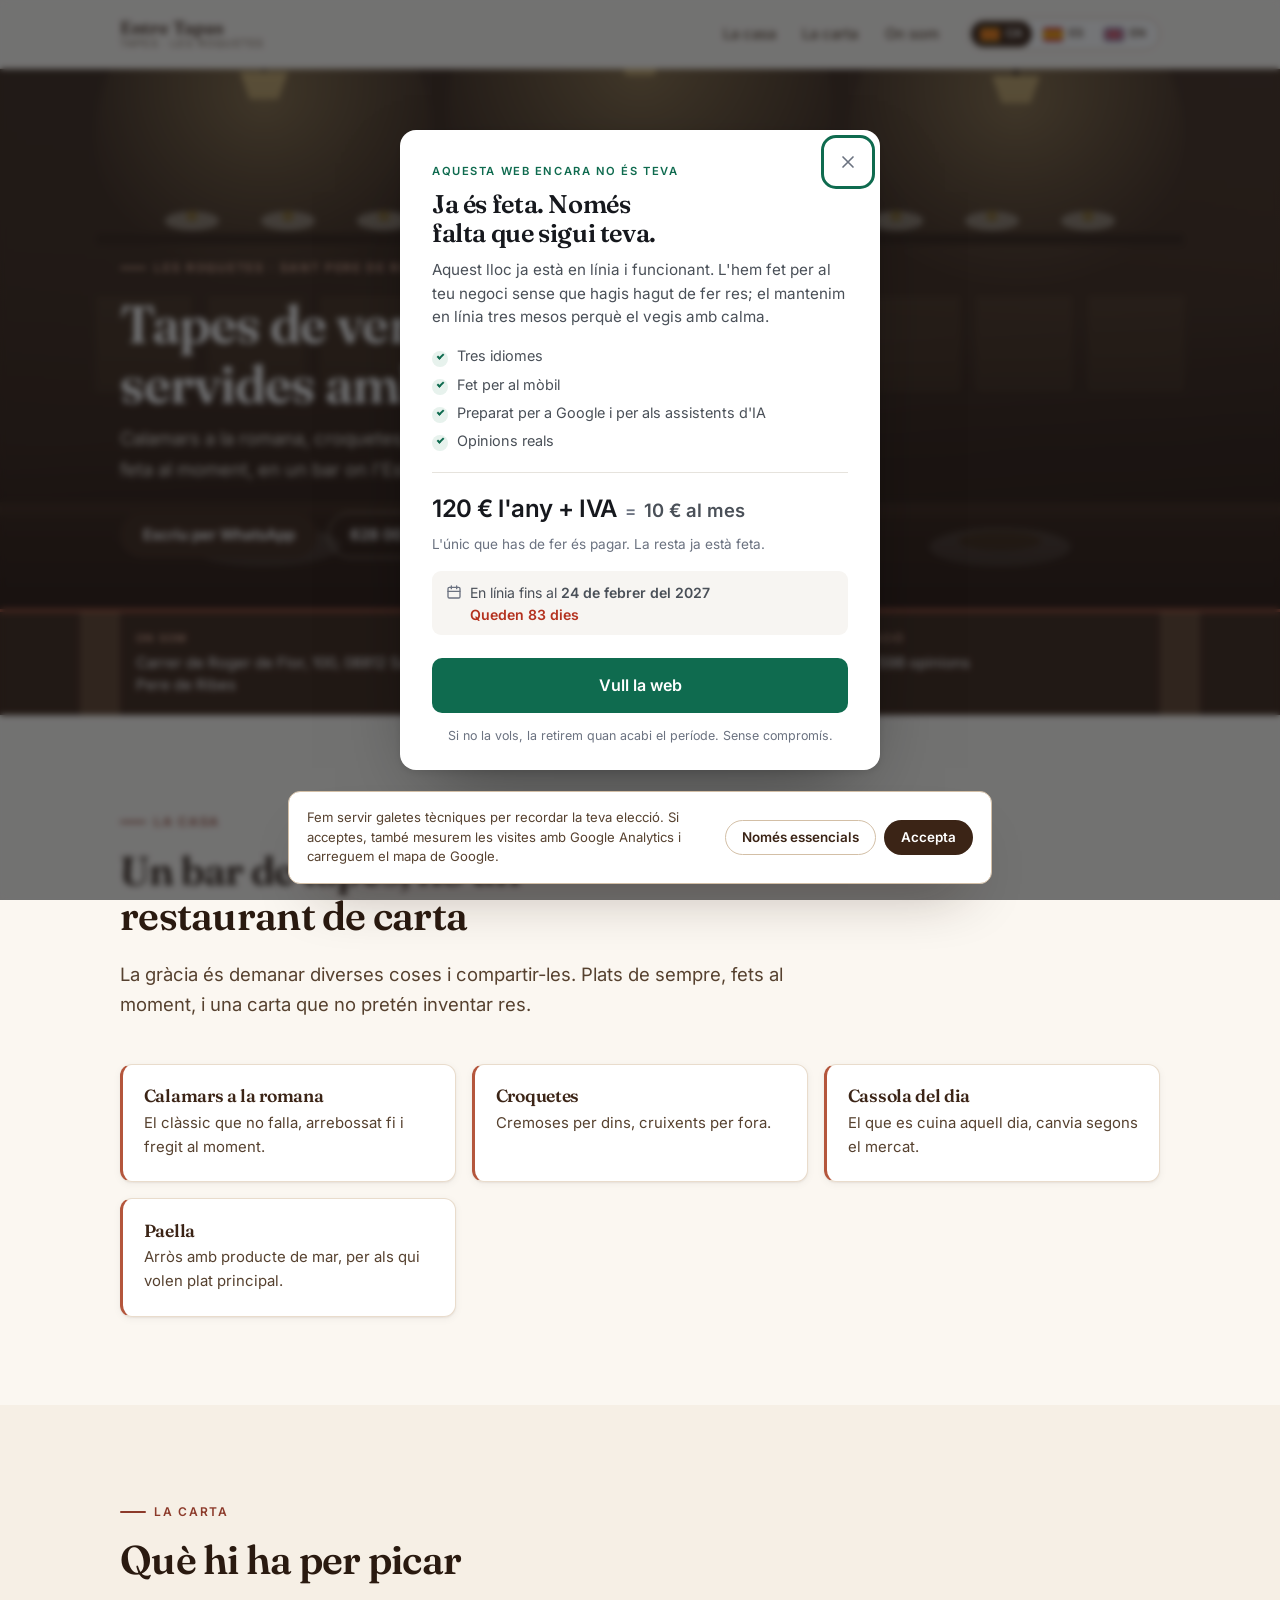
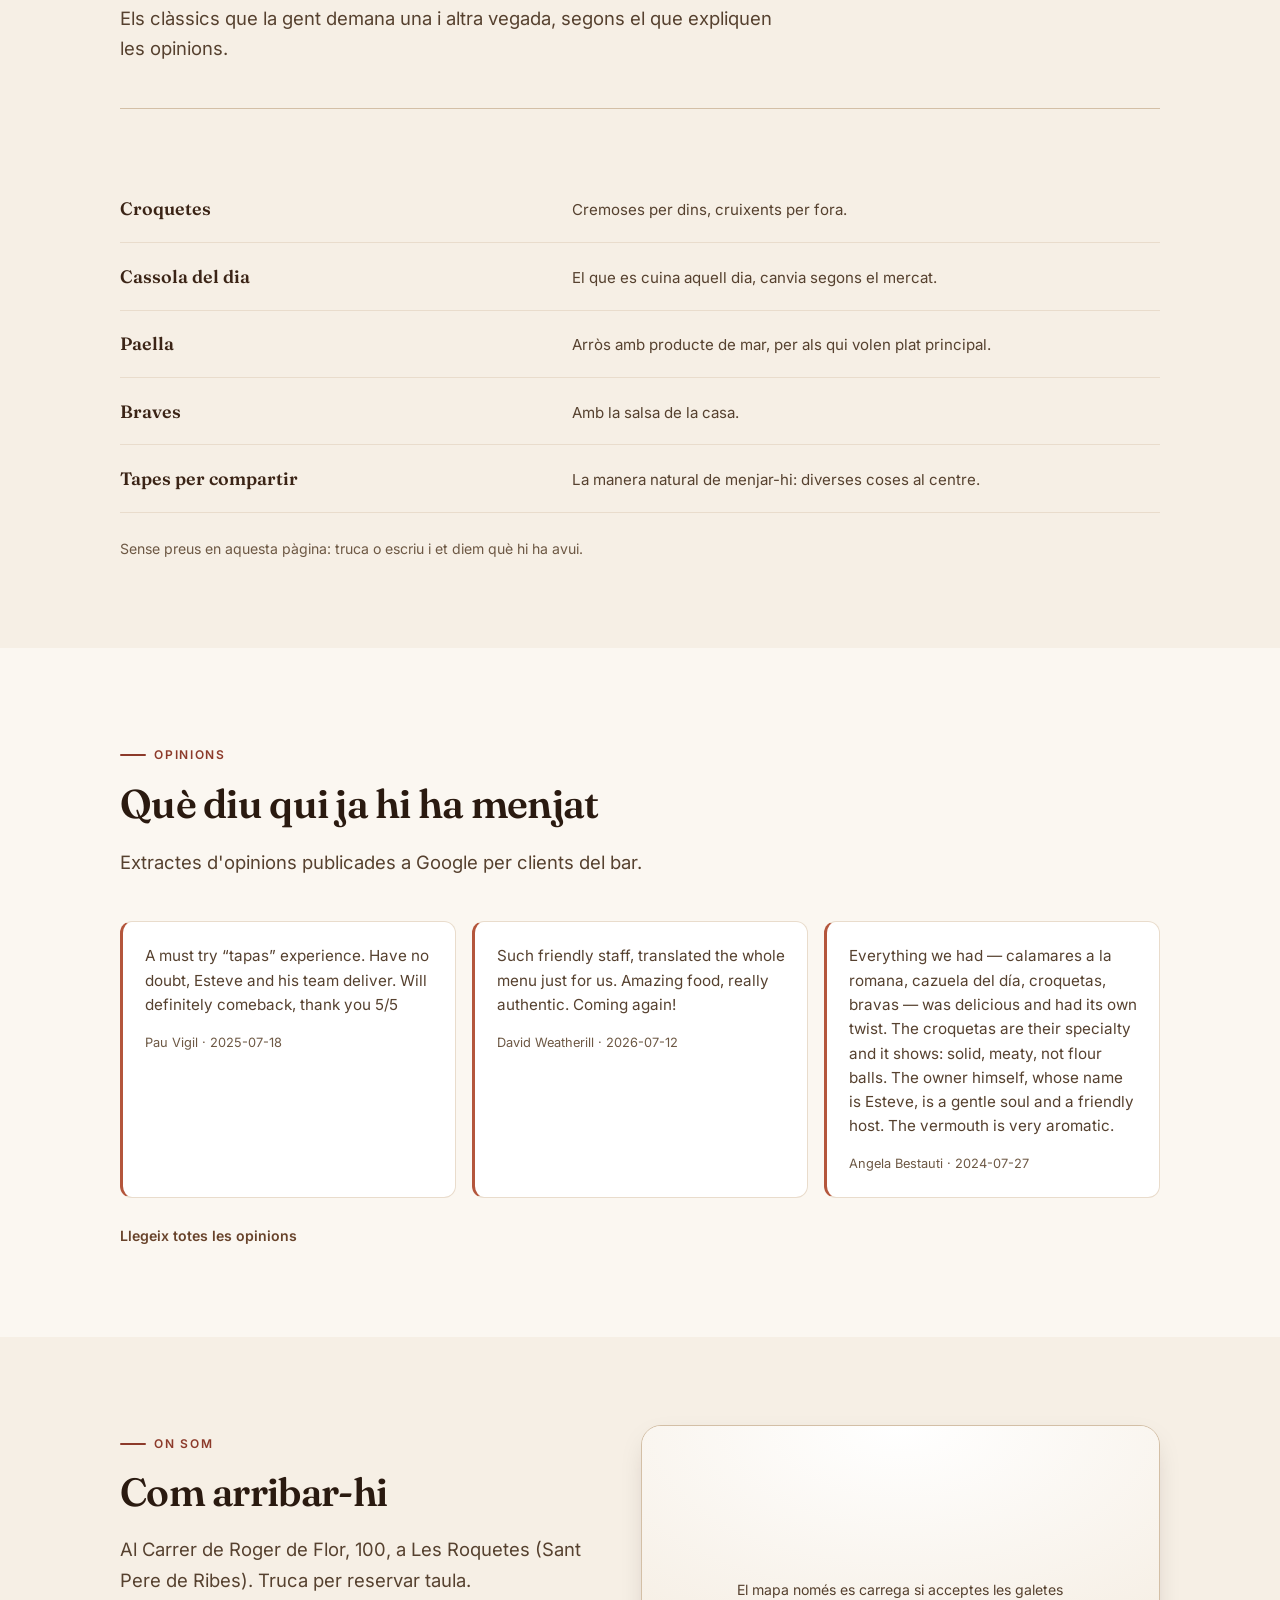
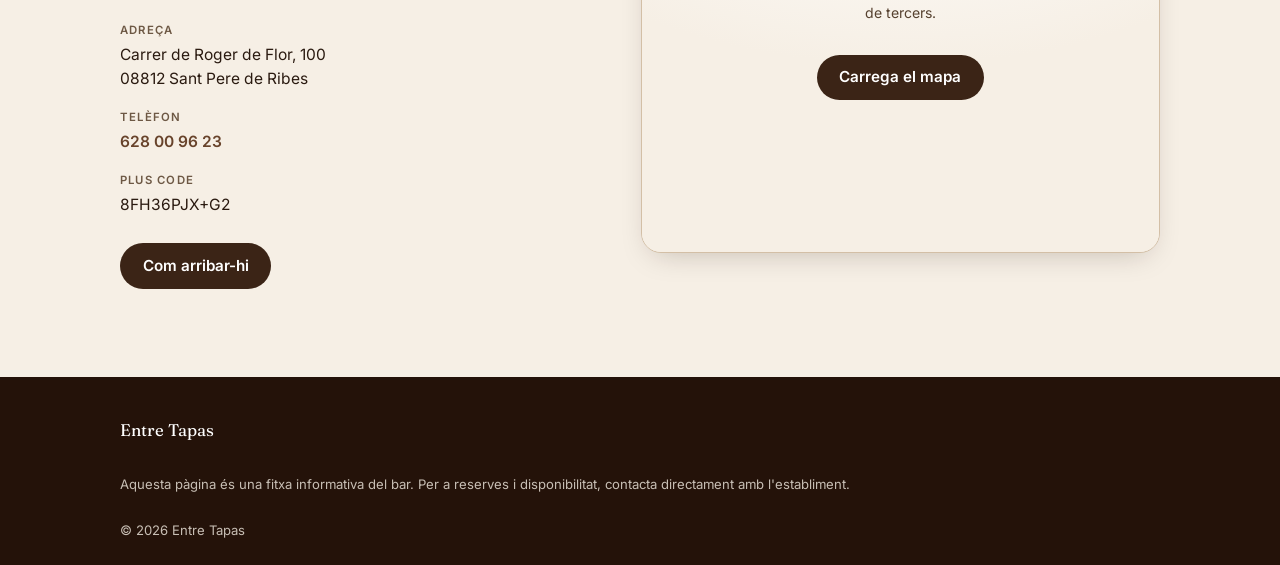
<file: index.html>
<!DOCTYPE html>
<html lang="ca" dir="ltr">
<head>
<meta charset="utf-8">
<meta name="viewport" content="width=device-width, initial-scale=1">
<title>Entre Tapas · Tapes de veritat a Les Roquetes</title>
<meta name="description" content="Tapes, calamars a la romana, croquetes i paella al Carrer de Roger de Flor, 100, Les Roquetes (Sant Pere de Ribes). Cuina de sempre, tracte de casa. Reserva: 628 00 96 23.">
<meta name="theme-color" content="#3b2416">
<meta name="robots" content="index, follow">
<link rel="canonical" href="https://entre-tapas.vilanovailageltru.info/">
<meta property="og:type" content="website">
<meta property="og:site_name" content="Entre Tapas">
<meta property="og:title" content="Entre Tapas · Tapes de veritat a Les Roquetes">
<meta property="og:description" content="Tapes, calamars a la romana, croquetes i paella al Carrer de Roger de Flor, 100, Les Roquetes (Sant Pere de Ribes). Cuina de sempre, tracte de casa. Reserva: 628 00 96 23.">
<meta property="og:locale" content="ca_ES">
<meta property="og:url" content="https://entre-tapas.vilanovailageltru.info/">
<meta property="og:image" content="https://entre-tapas.vilanovailageltru.info/assets/img/og-image.jpg">
<meta name="twitter:card" content="summary_large_image">

<link rel="alternate" hreflang="ca-ES" href="https://entre-tapas.vilanovailageltru.info/">

<link rel="alternate" hreflang="es-ES" href="https://entre-tapas.vilanovailageltru.info/es/">

<link rel="alternate" hreflang="en-GB" href="https://entre-tapas.vilanovailageltru.info/en/">

<link rel="alternate" hreflang="x-default" href="https://entre-tapas.vilanovailageltru.info/">

<link rel="icon" href="./assets/img/favicon.svg" type="image/svg+xml">
<link rel="manifest" href="./site.webmanifest">
<link rel="preload" href="./assets/fonts/fraunces-latin.woff2" as="font" type="font/woff2" crossorigin>
<link rel="preload" href="./assets/fonts/inter-latin.woff2" as="font" type="font/woff2" crossorigin>
<link rel="stylesheet" href="./assets/css/components.css">
<link rel="stylesheet" href="./assets/css/header-tools.css">
<link rel="stylesheet" href="./assets/css/styles.css">
<link rel="stylesheet" href="./assets/css/offer-panel.css">

<script>
  (function () {
    var ID='G-71LT2Q093H', KEY='cookie-consent-v1', accepted=false;
    try { accepted = localStorage.getItem(KEY) === 'accepted'; } catch (e) {}
    window.dataLayer = window.dataLayer || [];
    window.gtag = function(){ window.dataLayer.push(arguments); };
    gtag('js', new Date());
    gtag('consent','default',{ad_storage:'denied',ad_user_data:'denied',ad_personalization:'denied',analytics_storage:'denied'});
    function load(){ if(window.__gaLoaded) return; window.__gaLoaded=true;
      var s=document.createElement('script'); s.async=true;
      s.src='https://www.googletagmanager.com/gtag/js?id='+ID; document.head.appendChild(s); gtag('config', ID); }
    function grant(){ load(); gtag('consent','update',{ad_storage:'granted',ad_user_data:'granted',ad_personalization:'granted',analytics_storage:'granted'}); }
    window.__analyticsConsent=function(ok){ try{localStorage.setItem(KEY, ok?'accepted':'essential');}catch(e){}
      if(ok) grant(); };
    if (accepted) grant();
  })();
</script>
<script type="application/ld+json">{
  "@context": "https://schema.org",
  "@type": "Restaurant",
  "@id": "https://entre-tapas.vilanovailageltru.info/#business",
  "name": "Entre Tapas",
  "url": "https://entre-tapas.vilanovailageltru.info",
  "image": "https://entre-tapas.vilanovailageltru.info/assets/img/og-image.jpg",
  "telephone": "+34 628 00 96 23",
  "address": {
    "@type": "PostalAddress",
    "streetAddress": "Carrer de Roger de Flor, 100",
    "postalCode": "08812",
    "addressLocality": "Sant Pere de Ribes",
    "addressRegion": "Barcelona",
    "addressCountry": "ES"
  },
  "geo": {
    "@type": "GeoCoordinates",
    "latitude": 41.2312701,
    "longitude": 1.747625
  },
  "hasMap": "https://maps.google.com/?cid=12826023967382182324",
  "inLanguage": "ca",
  "acceptsReservations": "https://schema.org/True",
  "aggregateRating": {
    "@type": "AggregateRating",
    "ratingValue": 4.9,
    "reviewCount": 598,
    "bestRating": 5,
    "worstRating": 1
  }
}</script>
</head>
<body>
<a class="skip-link" href="#main">Ves al contingut principal</a>

<header class="header">
  <div class="wrap header__inner">
    <a class="brand" href="./">
      <span class="brand__name">Entre Tapas</span>
      <span class="brand__sub">Tapes · Les Roquetes</span>
    </a>
    <nav class="nav" id="site-nav" data-open="false" aria-label="Navegació principal">
      <a href="#tostados">La casa</a>
      <a href="#carta">La carta</a>
      <a href="#visitanos">On som</a>
    </nav>
    <div class="header__tools">
      <nav class="langs" aria-label="Canviar d&#39;idioma">
        
        <a class="langs__link" href="./" hreflang="ca" lang="ca" aria-current="true">
          <span class="langs__flag" aria-hidden="true"><svg viewBox="0 0 24 16"><rect width="24" height="16" fill="#fcdd09"/><g fill="#da121a"><rect y="1.7778" width="24" height="1.7778"/><rect y="5.3334" width="24" height="1.7778"/><rect y="8.889" width="24" height="1.7778"/><rect y="12.4446" width="24" height="1.7778"/></g></svg></span>
          <span class="langs__code">ca</span>
          <span class="sr-only">Català</span>
        </a>
        
        <a class="langs__link" href="./es/" hreflang="es" lang="es">
          <span class="langs__flag" aria-hidden="true"><svg viewBox="0 0 24 16"><rect width="24" height="16" fill="#c60b1e"/><rect y="4" width="24" height="8" fill="#ffc400"/></svg></span>
          <span class="langs__code">es</span>
          <span class="sr-only">Español</span>
        </a>
        
        <a class="langs__link" href="./en/" hreflang="en" lang="en">
          <span class="langs__flag" aria-hidden="true"><svg viewBox="0 0 24 16"><rect width="24" height="16" fill="#00247d"/><path d="M0 0 24 16M24 0 0 16" stroke="#fff" stroke-width="3.2"/><path d="M0 0 24 16M24 0 0 16" stroke="#cf142b" stroke-width="1.6"/><path d="M12 0v16M0 8h24" stroke="#fff" stroke-width="5.2"/><path d="M12 0v16M0 8h24" stroke="#cf142b" stroke-width="3"/></svg></span>
          <span class="langs__code">en</span>
          <span class="sr-only">English</span>
        </a>
        
      </nav>
      <button class="nav-toggle" type="button" aria-expanded="false" aria-controls="site-nav" aria-label="Obre el menú de navegació">
        <svg viewBox="0 0 24 24" width="22" height="22" fill="none" stroke="currentColor" stroke-width="2" stroke-linecap="round" aria-hidden="true"><path d="M4 7h16M4 12h16M4 17h16"/></svg>
      </button>
    </div>
  </div>
</header>

<main id="main">
  <section class="hero" aria-labelledby="hero-title">
    <img class="hero__art" src="./assets/img/poster.svg" alt="" width="1600" height="900" fetchpriority="high" decoding="async" aria-hidden="true">
    <div class="wrap hero__body">
      <p class="eyebrow">Les Roquetes · Sant Pere de Ribes</p>
      <h1 id="hero-title">Tapes de veritat, servides amb ganes</h1>
      <p class="hero__lede">Calamars a la romana, croquetes, cassola del dia i paella. Cuina de sempre feta al moment, en un bar on l&#39;Esteve i el seu equip t&#39;atenen com a casa.</p>
      <div class="hero__actions">
        
        <a class="btn btn--primary" href="https://wa.me/34628009623" target="_blank" rel="noopener">Escriu per WhatsApp</a>
        
        <a class="btn btn--ghost" href="tel:+34 628 00 96 23">628 00 96 23</a>
      </div>
    </div>
  </section>

  <section class="strip" aria-label="Informació pràctica">
    <div class="wrap strip__grid">
      <div><span class="strip__k">On som</span><span class="strip__v">Carrer de Roger de Flor, 100, 08812 Sant Pere de Ribes</span></div>
      <div><span class="strip__k">Comandes</span><span class="strip__v">Per telèfon o WhatsApp</span></div>
      <div><span class="strip__k">Valoració</span><span class="strip__v">4.9/5 · 598 opinions</span></div>
    </div>
  </section>

  <section class="section roast" id="tostados" aria-labelledby="roast-title">
    <div class="wrap">
      <div class="head reveal">
        <p class="eyebrow">La casa</p>
        <h2 id="roast-title">Un bar de tapes, no un restaurant de carta</h2>
        <p class="lead">La gràcia és demanar diverses coses i compartir-les. Plats de sempre, fets al moment, i una carta que no pretén inventar res.</p>
      </div>
      <ul class="roastgrid">
        
        <li class="bean reveal"><h3>Calamars a la romana</h3><p>El clàssic que no falla, arrebossat fi i fregit al moment.</p></li>
        
        <li class="bean reveal"><h3>Croquetes</h3><p>Cremoses per dins, cruixents per fora.</p></li>
        
        <li class="bean reveal"><h3>Cassola del dia</h3><p>El que es cuina aquell dia, canvia segons el mercat.</p></li>
        
        <li class="bean reveal"><h3>Paella</h3><p>Arròs amb producte de mar, per als qui volen plat principal.</p></li>
        
      </ul>
    </div>
  </section>

  <section class="section section--tint carta" id="carta" aria-labelledby="carta-title">
    <div class="wrap">
      <div class="head reveal">
        <p class="eyebrow">La carta</p>
        <h2 id="carta-title">Què hi ha per picar</h2>
        <p class="lead">Els clàssics que la gent demana una i altra vegada, segons el que expliquen les opinions.</p>
      </div>
      <dl class="pricelist">
        
        <div class="pricelist__row reveal"><dt>Calamars a la romana</dt><dd>El clàssic que no falla, arrebossat fi i fregit al moment.</dd></div>
        
        <div class="pricelist__row reveal"><dt>Croquetes</dt><dd>Cremoses per dins, cruixents per fora.</dd></div>
        
        <div class="pricelist__row reveal"><dt>Cassola del dia</dt><dd>El que es cuina aquell dia, canvia segons el mercat.</dd></div>
        
        <div class="pricelist__row reveal"><dt>Paella</dt><dd>Arròs amb producte de mar, per als qui volen plat principal.</dd></div>
        
        <div class="pricelist__row reveal"><dt>Braves</dt><dd>Amb la salsa de la casa.</dd></div>
        
        <div class="pricelist__row reveal"><dt>Tapes per compartir</dt><dd>La manera natural de menjar-hi: diverses coses al centre.</dd></div>
        
      </dl>
      <p class="note">Sense preus en aquesta pàgina: truca o escriu i et diem què hi ha avui.</p>
    </div>
  </section>

  <section class="section guestvoices" id="reviews" aria-labelledby="reviews-title">
    <div class="wrap">
      <div class="head reveal">
        <p class="eyebrow">Opinions</p>
        <h2 id="reviews-title">Què diu qui ja hi ha menjat</h2>
        <p class="lead">Extractes d&#39;opinions publicades a Google per clients del bar.</p>
      </div>
      <div class="quotes">
        
        <figure class="quote reveal">
          <blockquote><p>A must try “tapas” experience. Have no doubt, Esteve and his team deliver. Will definitely comeback, thank you 5/5</p></blockquote>
          <figcaption>Pau Vigil · 2025-07-18</figcaption>
        </figure>
        
        <figure class="quote reveal">
          <blockquote><p>Such friendly staff, translated the whole menu just for us. Amazing food, really authentic. Coming again!</p></blockquote>
          <figcaption>David Weatherill · 2026-07-12</figcaption>
        </figure>
        
        <figure class="quote reveal">
          <blockquote><p>Everything we had — calamares a la romana, cazuela del día, croquetas, bravas — was delicious and had its own twist. The croquetas are their specialty and it shows: solid, meaty, not flour balls. The owner himself, whose name is Esteve, is a gentle soul and a friendly host. The vermouth is very aromatic.</p></blockquote>
          <figcaption>Angela Bestauti · 2024-07-27</figcaption>
        </figure>
        
      </div>
      <a class="morelink" href="https://www.google.com/maps/place//data=!4m4!3m3!1s0x12a387e1ad257dc5:0xb1ff30d7d87619b4!9m1!1b1" target="_blank" rel="noopener">Llegeix totes les opinions</a>
    </div>
  </section>

  <section class="section section--tint location" id="visitanos" aria-labelledby="visit-title">
    <div class="wrap visit">
      <div class="reveal">
        <p class="eyebrow">On som</p>
        <h2 id="visit-title">Com arribar-hi</h2>
        <p class="lead">Al Carrer de Roger de Flor, 100, a Les Roquetes (Sant Pere de Ribes). Truca per reservar taula.</p>
        <dl class="visitlist">
          <div><dt>Adreça</dt><dd>Carrer de Roger de Flor, 100<br>08812 Sant Pere de Ribes</dd></div>
          <div><dt>Telèfon</dt><dd><a href="tel:+34 628 00 96 23">628 00 96 23</a></dd></div>
          <div><dt>Plus Code</dt><dd>8FH36PJX+G2</dd></div>
        </dl>
        <div class="visit__actions">
          <a class="btn btn--primary" href="https://www.google.com/maps/dir/?api=1&amp;destination=41.2312701,1.747625" target="_blank" rel="noopener">Com arribar-hi</a>
        </div>
      </div>
      <div class="mapshell" id="map-shell" data-map-loaded="false">
        <div class="mapgate"><p>El mapa només es carrega si acceptes les galetes de tercers.</p><button class="btn btn--primary" type="button" data-map-load>Carrega el mapa</button></div>
        <template id="map-template">
          <iframe title="Mapa amb la ubicació d&#39;Entre Tapas a Les Roquetes" src="https://www.google.com/maps?q=41.2312701,1.747625&amp;hl=ca&amp;z=16&amp;output=embed" width="600" height="450" loading="lazy" referrerpolicy="no-referrer-when-downgrade" allowfullscreen></iframe>
        </template>
      </div>
    </div>
  </section>
</main>

<footer class="footer">
  <div class="wrap footer__inner">
    <p class="footer__name">Entre Tapas</p>
    <p class="footer__meta">Aquesta pàgina és una fitxa informativa del bar. Per a reserves i disponibilitat, contacta directament amb l&#39;establiment.</p>
    <p class="footer__meta">© <span id="year">2026</span> Entre Tapas</p>
  </div>
</footer>

<div class="cookies" id="cookiebar" role="region" aria-label="Més informació" data-visible="false">
  <p>Fem servir galetes tècniques per recordar la teva elecció. Si acceptes, també mesurem les visites amb Google Analytics i carreguem el mapa de Google.</p>
  <div class="cookies__actions">
    <button class="btn btn--ghost btn--sm" type="button" data-cookie="essential">Només essencials</button>
    <button class="btn btn--primary btn--sm" type="button" data-cookie="accept">Accepta</button>
  </div>
</div>

<script src="./assets/js/components.js" defer></script>
<script src="./assets/js/main.js" defer></script>

<script type="application/json" id="sm-offer-config">{"offerEnds":"2027-02-24","offerEndsLabel":"24 de febrer del 2027","buyUrl":"","offerEmail":"","phoneE164":"+34 628 00 96 23","copy":{"kicker":"Aquesta web encara no és teva","title":"Ja és feta. Només falta que sigui teva.","lead":"Aquest lloc ja està en línia i funcionant. L'hem fet per al teu negoci sense que hagis hagut de fer res; el mantenim en línia tres mesos perquè el vegis amb calma.","features":["Tres idiomes","Fet per al mòbil","Preparat per a Google i per als assistents d'IA","Opinions reals"],"priceYear":"120 € l'any + IVA","priceMonth":"10 € al mes","priceNote":"L'únic que has de fer és pagar. La resta ja està feta.","until":"En línia fins al","days":"Queden {n} dies","cta":"Vull la web","buy":"Vull la web","buyPhone":"Truca i queda-te-la","contact":"Parla amb nosaltres","call":"Truca'ns","close":"Tanca","pill":"Aquesta web encara no és teva","foot":"Si no la vols, la retirem quan acabi el període. Sense compromís."}}</script>
<script src="./assets/js/offer-panel.js" defer></script>

<script src="./assets/js/header-tools.js" defer></script>
</body>
</html>
</file>
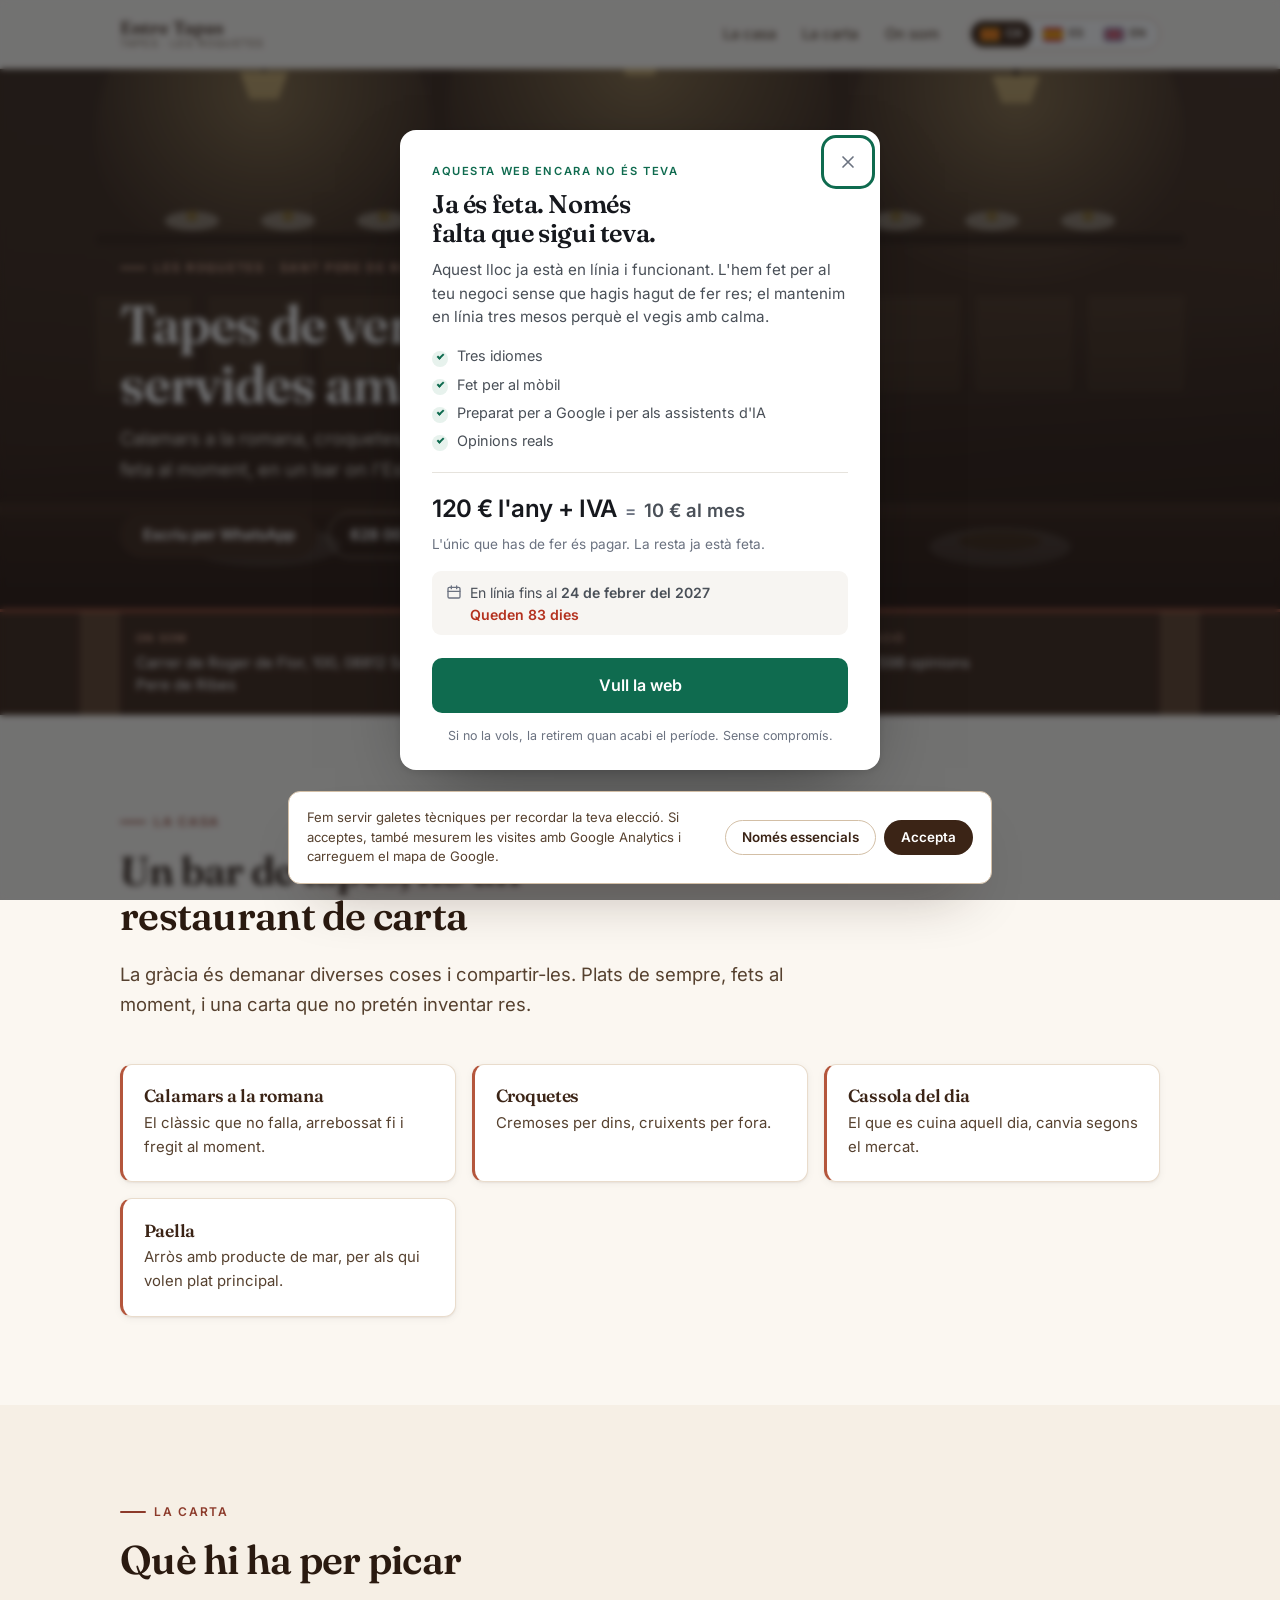
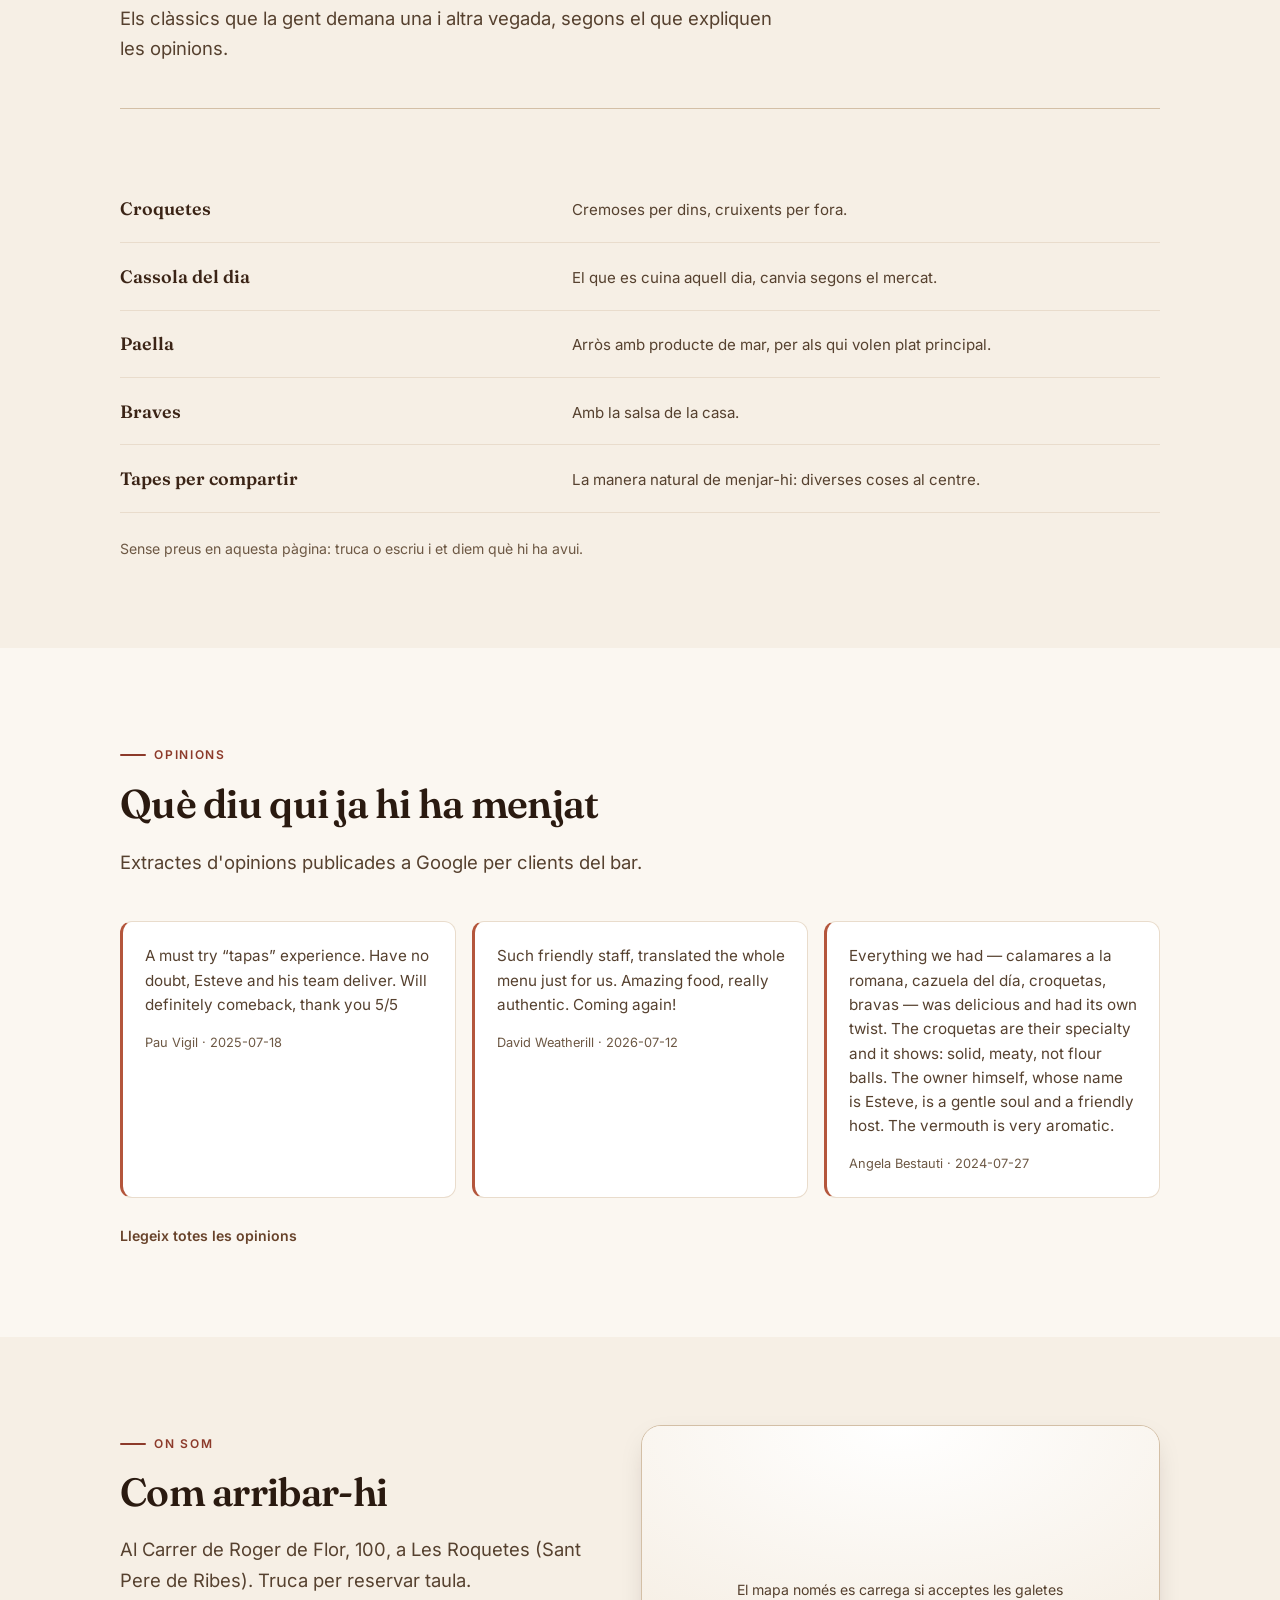
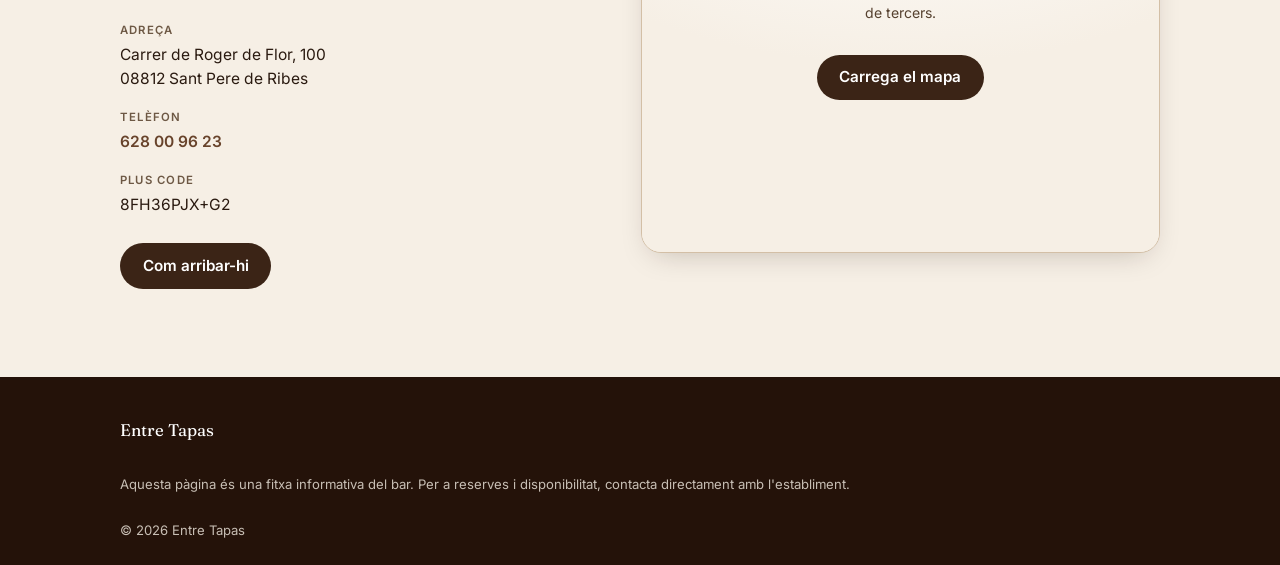
<file: ca/index.html>
<!DOCTYPE html><html lang="ca"><head><meta charset="utf-8">
<link rel="canonical" href="https://entre-tapas.vilanovailageltru.info/">
<meta name="robots" content="noindex,follow">
<meta http-equiv="refresh" content="0; url=../">
<title>Redirigint…</title>
</head><body><p><a href="../">Continua</a></p>
<script>location.replace("../");</script></body></html>
</file>
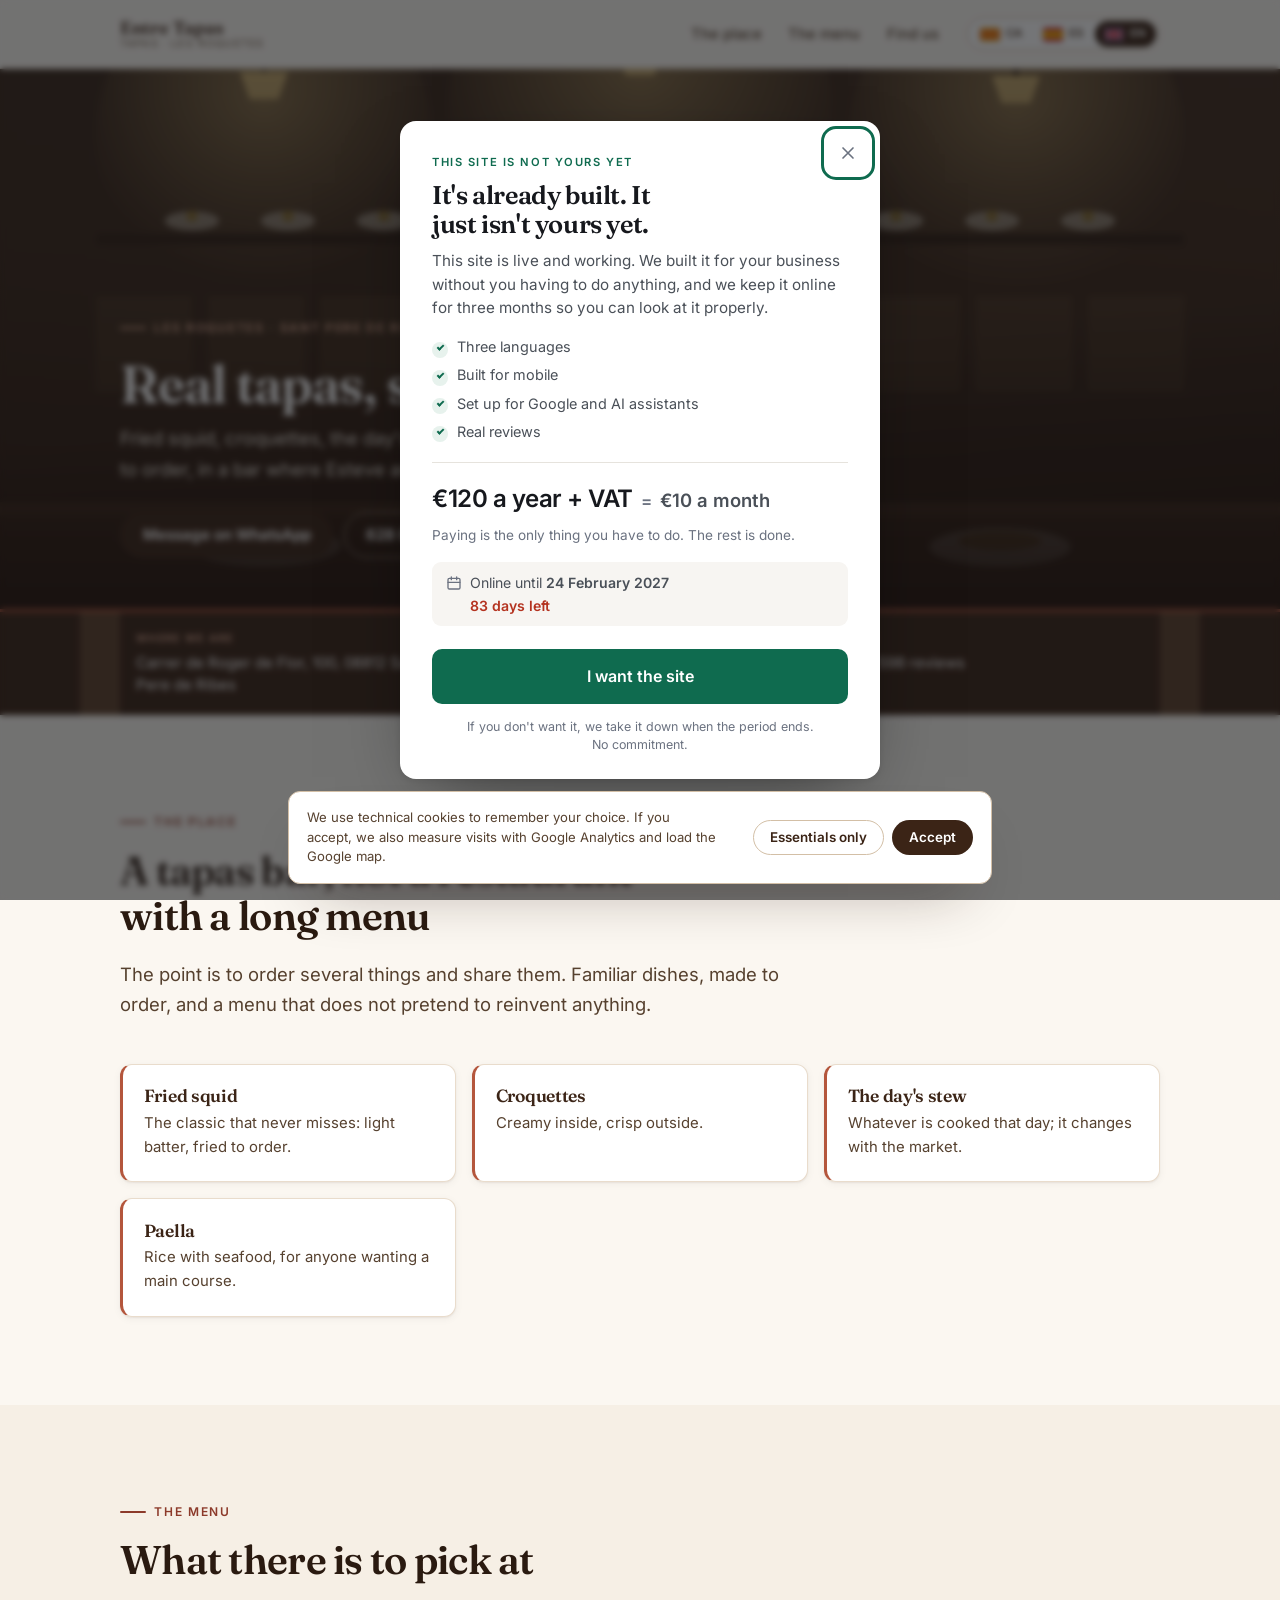
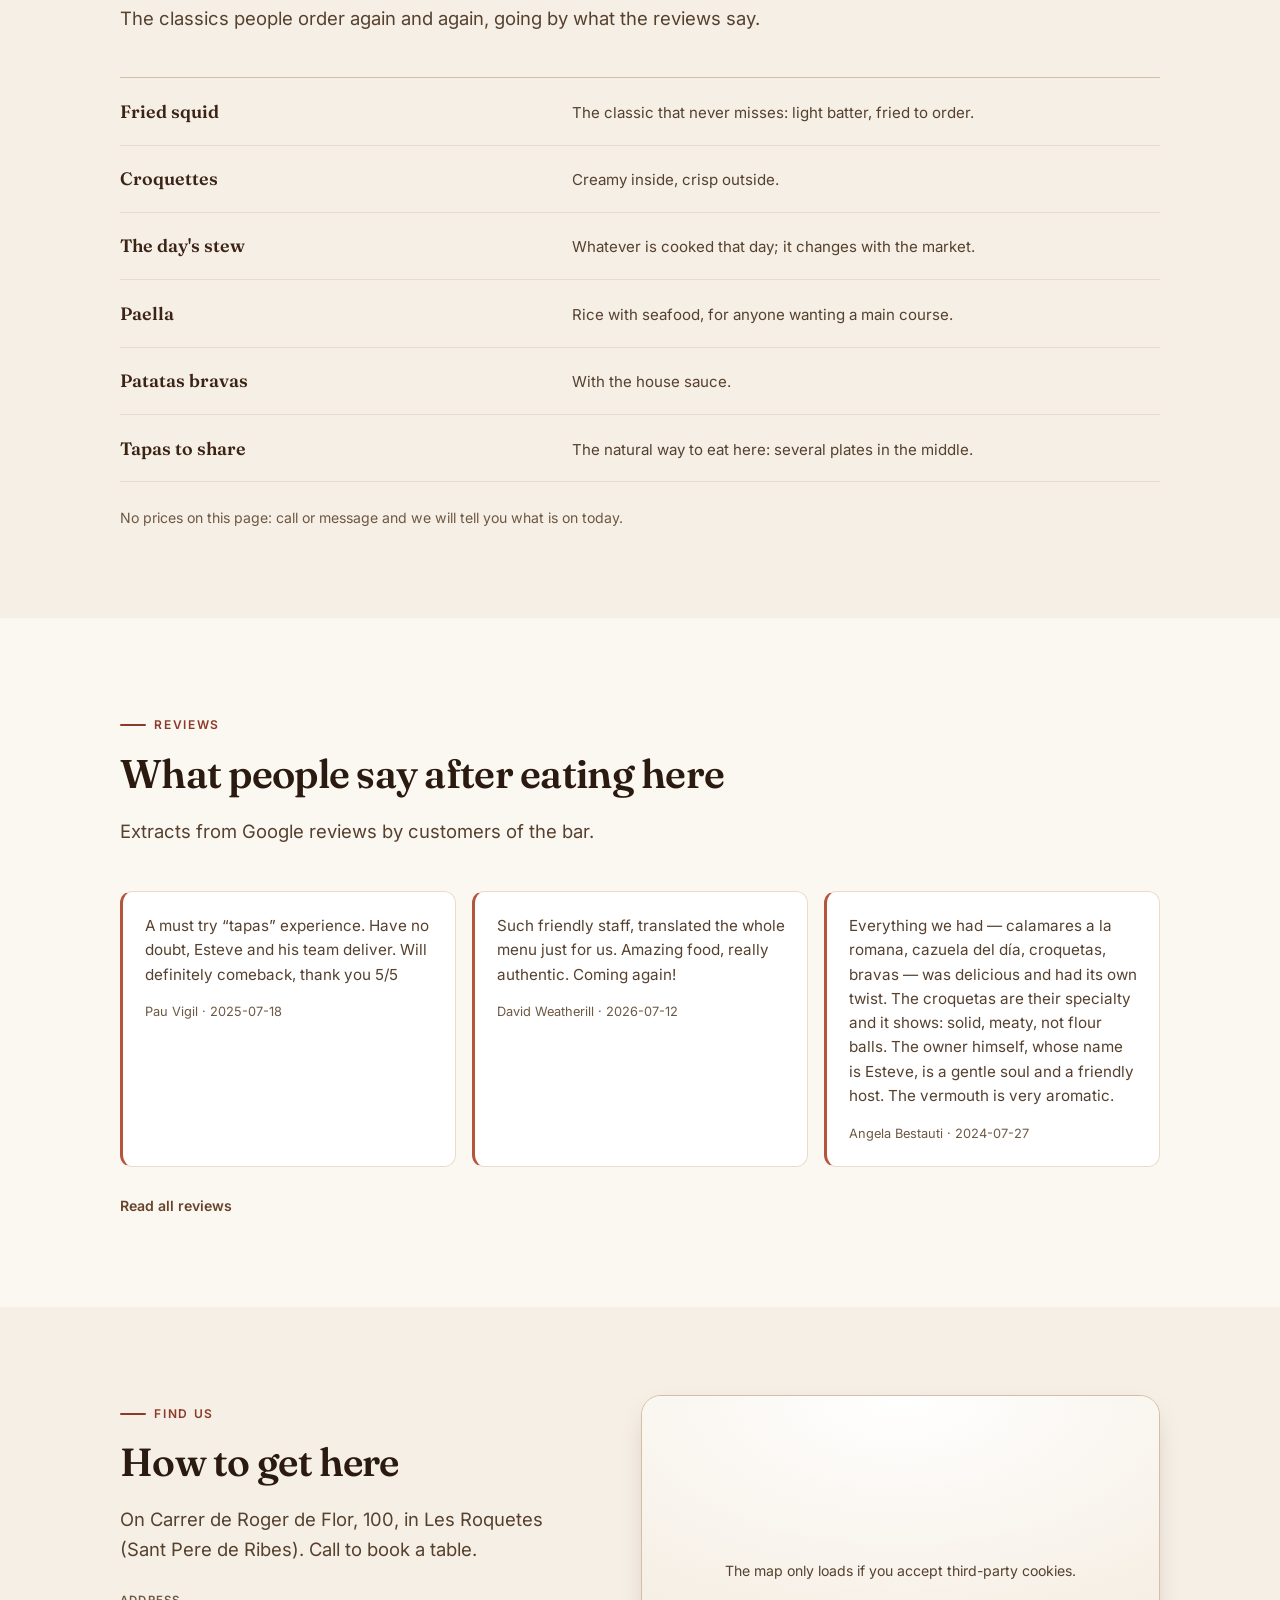
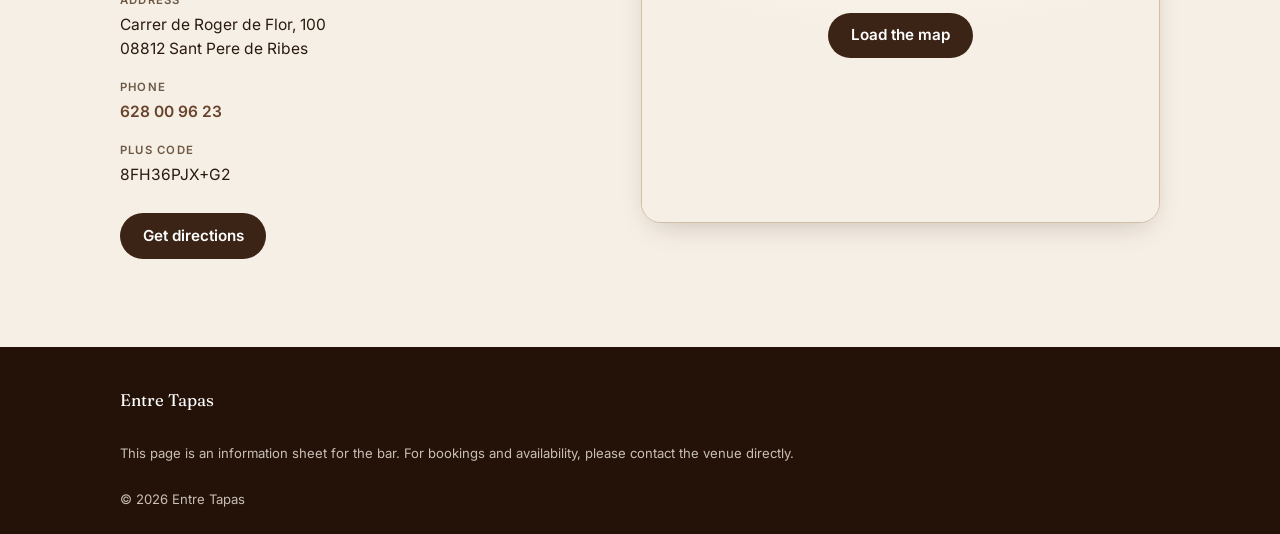
<file: en/index.html>
<!DOCTYPE html>
<html lang="en" dir="ltr">
<head>
<meta charset="utf-8">
<meta name="viewport" content="width=device-width, initial-scale=1">
<title>Entre Tapas · Proper tapas in Les Roquetes</title>
<meta name="description" content="Tapas, fried squid, croquettes and paella on Carrer de Roger de Flor, 100, Les Roquetes (Sant Pere de Ribes). Traditional cooking, a family welcome. Book: 628 00 96 23.">
<meta name="theme-color" content="#3b2416">
<meta name="robots" content="index, follow">
<link rel="canonical" href="https://entre-tapas.vilanovailageltru.info/en/">
<meta property="og:type" content="website">
<meta property="og:site_name" content="Entre Tapas">
<meta property="og:title" content="Entre Tapas · Proper tapas in Les Roquetes">
<meta property="og:description" content="Tapas, fried squid, croquettes and paella on Carrer de Roger de Flor, 100, Les Roquetes (Sant Pere de Ribes). Traditional cooking, a family welcome. Book: 628 00 96 23.">
<meta property="og:locale" content="en_GB">
<meta property="og:url" content="https://entre-tapas.vilanovailageltru.info/en/">
<meta property="og:image" content="https://entre-tapas.vilanovailageltru.info/assets/img/og-image.jpg">
<meta name="twitter:card" content="summary_large_image">

<link rel="alternate" hreflang="ca-ES" href="https://entre-tapas.vilanovailageltru.info/">

<link rel="alternate" hreflang="es-ES" href="https://entre-tapas.vilanovailageltru.info/es/">

<link rel="alternate" hreflang="en-GB" href="https://entre-tapas.vilanovailageltru.info/en/">

<link rel="alternate" hreflang="x-default" href="https://entre-tapas.vilanovailageltru.info/">

<link rel="icon" href="../assets/img/favicon.svg" type="image/svg+xml">
<link rel="manifest" href="../site.webmanifest">
<link rel="preload" href="../assets/fonts/fraunces-latin.woff2" as="font" type="font/woff2" crossorigin>
<link rel="preload" href="../assets/fonts/inter-latin.woff2" as="font" type="font/woff2" crossorigin>
<link rel="stylesheet" href="../assets/css/components.css">
<link rel="stylesheet" href="../assets/css/header-tools.css">
<link rel="stylesheet" href="../assets/css/styles.css">
<link rel="stylesheet" href="../assets/css/offer-panel.css">

<script>
  (function () {
    var ID='G-71LT2Q093H', KEY='cookie-consent-v1', accepted=false;
    try { accepted = localStorage.getItem(KEY) === 'accepted'; } catch (e) {}
    window.dataLayer = window.dataLayer || [];
    window.gtag = function(){ window.dataLayer.push(arguments); };
    gtag('js', new Date());
    gtag('consent','default',{ad_storage:'denied',ad_user_data:'denied',ad_personalization:'denied',analytics_storage:'denied'});
    function load(){ if(window.__gaLoaded) return; window.__gaLoaded=true;
      var s=document.createElement('script'); s.async=true;
      s.src='https://www.googletagmanager.com/gtag/js?id='+ID; document.head.appendChild(s); gtag('config', ID); }
    function grant(){ load(); gtag('consent','update',{ad_storage:'granted',ad_user_data:'granted',ad_personalization:'granted',analytics_storage:'granted'}); }
    window.__analyticsConsent=function(ok){ try{localStorage.setItem(KEY, ok?'accepted':'essential');}catch(e){}
      if(ok) grant(); };
    if (accepted) grant();
  })();
</script>
<script type="application/ld+json">{
  "@context": "https://schema.org",
  "@type": "Restaurant",
  "@id": "https://entre-tapas.vilanovailageltru.info/#business",
  "name": "Entre Tapas",
  "url": "https://entre-tapas.vilanovailageltru.info",
  "image": "https://entre-tapas.vilanovailageltru.info/assets/img/og-image.jpg",
  "telephone": "+34 628 00 96 23",
  "address": {
    "@type": "PostalAddress",
    "streetAddress": "Carrer de Roger de Flor, 100",
    "postalCode": "08812",
    "addressLocality": "Sant Pere de Ribes",
    "addressRegion": "Barcelona",
    "addressCountry": "ES"
  },
  "geo": {
    "@type": "GeoCoordinates",
    "latitude": 41.2312701,
    "longitude": 1.747625
  },
  "hasMap": "https://maps.google.com/?cid=12826023967382182324",
  "inLanguage": "en",
  "acceptsReservations": "https://schema.org/True",
  "aggregateRating": {
    "@type": "AggregateRating",
    "ratingValue": 4.9,
    "reviewCount": 598,
    "bestRating": 5,
    "worstRating": 1
  }
}</script>
</head>
<body>
<a class="skip-link" href="#main">Skip to main content</a>

<header class="header">
  <div class="wrap header__inner">
    <a class="brand" href="../">
      <span class="brand__name">Entre Tapas</span>
      <span class="brand__sub">Tapas · Les Roquetes</span>
    </a>
    <nav class="nav" id="site-nav" data-open="false" aria-label="Main navigation">
      <a href="#tostados">The place</a>
      <a href="#carta">The menu</a>
      <a href="#visitanos">Find us</a>
    </nav>
    <div class="header__tools">
      <nav class="langs" aria-label="Change language">
        
        <a class="langs__link" href="../" hreflang="ca" lang="ca">
          <span class="langs__flag" aria-hidden="true"><svg viewBox="0 0 24 16"><rect width="24" height="16" fill="#fcdd09"/><g fill="#da121a"><rect y="1.7778" width="24" height="1.7778"/><rect y="5.3334" width="24" height="1.7778"/><rect y="8.889" width="24" height="1.7778"/><rect y="12.4446" width="24" height="1.7778"/></g></svg></span>
          <span class="langs__code">ca</span>
          <span class="sr-only">Català</span>
        </a>
        
        <a class="langs__link" href="../es/" hreflang="es" lang="es">
          <span class="langs__flag" aria-hidden="true"><svg viewBox="0 0 24 16"><rect width="24" height="16" fill="#c60b1e"/><rect y="4" width="24" height="8" fill="#ffc400"/></svg></span>
          <span class="langs__code">es</span>
          <span class="sr-only">Español</span>
        </a>
        
        <a class="langs__link" href="../en/" hreflang="en" lang="en" aria-current="true">
          <span class="langs__flag" aria-hidden="true"><svg viewBox="0 0 24 16"><rect width="24" height="16" fill="#00247d"/><path d="M0 0 24 16M24 0 0 16" stroke="#fff" stroke-width="3.2"/><path d="M0 0 24 16M24 0 0 16" stroke="#cf142b" stroke-width="1.6"/><path d="M12 0v16M0 8h24" stroke="#fff" stroke-width="5.2"/><path d="M12 0v16M0 8h24" stroke="#cf142b" stroke-width="3"/></svg></span>
          <span class="langs__code">en</span>
          <span class="sr-only">English</span>
        </a>
        
      </nav>
      <button class="nav-toggle" type="button" aria-expanded="false" aria-controls="site-nav" aria-label="Open navigation menu">
        <svg viewBox="0 0 24 24" width="22" height="22" fill="none" stroke="currentColor" stroke-width="2" stroke-linecap="round" aria-hidden="true"><path d="M4 7h16M4 12h16M4 17h16"/></svg>
      </button>
    </div>
  </div>
</header>

<main id="main">
  <section class="hero" aria-labelledby="hero-title">
    <img class="hero__art" src="../assets/img/poster.svg" alt="" width="1600" height="900" fetchpriority="high" decoding="async" aria-hidden="true">
    <div class="wrap hero__body">
      <p class="eyebrow">Les Roquetes · Sant Pere de Ribes</p>
      <h1 id="hero-title">Real tapas, served with care</h1>
      <p class="hero__lede">Fried squid, croquettes, the day&#39;s stew and paella. Traditional cooking made to order, in a bar where Esteve and his team look after you like family.</p>
      <div class="hero__actions">
        
        <a class="btn btn--primary" href="https://wa.me/34628009623" target="_blank" rel="noopener">Message on WhatsApp</a>
        
        <a class="btn btn--ghost" href="tel:+34 628 00 96 23">628 00 96 23</a>
      </div>
    </div>
  </section>

  <section class="strip" aria-label="Practical information">
    <div class="wrap strip__grid">
      <div><span class="strip__k">Where we are</span><span class="strip__v">Carrer de Roger de Flor, 100, 08812 Sant Pere de Ribes</span></div>
      <div><span class="strip__k">Orders</span><span class="strip__v">By phone or WhatsApp</span></div>
      <div><span class="strip__k">Rating</span><span class="strip__v">4.9/5 · 598 reviews</span></div>
    </div>
  </section>

  <section class="section roast" id="tostados" aria-labelledby="roast-title">
    <div class="wrap">
      <div class="head reveal">
        <p class="eyebrow">The place</p>
        <h2 id="roast-title">A tapas bar, not a restaurant with a long menu</h2>
        <p class="lead">The point is to order several things and share them. Familiar dishes, made to order, and a menu that does not pretend to reinvent anything.</p>
      </div>
      <ul class="roastgrid">
        
        <li class="bean reveal"><h3>Fried squid</h3><p>The classic that never misses: light batter, fried to order.</p></li>
        
        <li class="bean reveal"><h3>Croquettes</h3><p>Creamy inside, crisp outside.</p></li>
        
        <li class="bean reveal"><h3>The day&#39;s stew</h3><p>Whatever is cooked that day; it changes with the market.</p></li>
        
        <li class="bean reveal"><h3>Paella</h3><p>Rice with seafood, for anyone wanting a main course.</p></li>
        
      </ul>
    </div>
  </section>

  <section class="section section--tint carta" id="carta" aria-labelledby="carta-title">
    <div class="wrap">
      <div class="head reveal">
        <p class="eyebrow">The menu</p>
        <h2 id="carta-title">What there is to pick at</h2>
        <p class="lead">The classics people order again and again, going by what the reviews say.</p>
      </div>
      <dl class="pricelist">
        
        <div class="pricelist__row reveal"><dt>Fried squid</dt><dd>The classic that never misses: light batter, fried to order.</dd></div>
        
        <div class="pricelist__row reveal"><dt>Croquettes</dt><dd>Creamy inside, crisp outside.</dd></div>
        
        <div class="pricelist__row reveal"><dt>The day&#39;s stew</dt><dd>Whatever is cooked that day; it changes with the market.</dd></div>
        
        <div class="pricelist__row reveal"><dt>Paella</dt><dd>Rice with seafood, for anyone wanting a main course.</dd></div>
        
        <div class="pricelist__row reveal"><dt>Patatas bravas</dt><dd>With the house sauce.</dd></div>
        
        <div class="pricelist__row reveal"><dt>Tapas to share</dt><dd>The natural way to eat here: several plates in the middle.</dd></div>
        
      </dl>
      <p class="note">No prices on this page: call or message and we will tell you what is on today.</p>
    </div>
  </section>

  <section class="section guestvoices" id="reviews" aria-labelledby="reviews-title">
    <div class="wrap">
      <div class="head reveal">
        <p class="eyebrow">Reviews</p>
        <h2 id="reviews-title">What people say after eating here</h2>
        <p class="lead">Extracts from Google reviews by customers of the bar.</p>
      </div>
      <div class="quotes">
        
        <figure class="quote reveal">
          <blockquote><p>A must try “tapas” experience. Have no doubt, Esteve and his team deliver. Will definitely comeback, thank you 5/5</p></blockquote>
          <figcaption>Pau Vigil · 2025-07-18</figcaption>
        </figure>
        
        <figure class="quote reveal">
          <blockquote><p>Such friendly staff, translated the whole menu just for us. Amazing food, really authentic. Coming again!</p></blockquote>
          <figcaption>David Weatherill · 2026-07-12</figcaption>
        </figure>
        
        <figure class="quote reveal">
          <blockquote><p>Everything we had — calamares a la romana, cazuela del día, croquetas, bravas — was delicious and had its own twist. The croquetas are their specialty and it shows: solid, meaty, not flour balls. The owner himself, whose name is Esteve, is a gentle soul and a friendly host. The vermouth is very aromatic.</p></blockquote>
          <figcaption>Angela Bestauti · 2024-07-27</figcaption>
        </figure>
        
      </div>
      <a class="morelink" href="https://www.google.com/maps/place//data=!4m4!3m3!1s0x12a387e1ad257dc5:0xb1ff30d7d87619b4!9m1!1b1" target="_blank" rel="noopener">Read all reviews</a>
    </div>
  </section>

  <section class="section section--tint location" id="visitanos" aria-labelledby="visit-title">
    <div class="wrap visit">
      <div class="reveal">
        <p class="eyebrow">Find us</p>
        <h2 id="visit-title">How to get here</h2>
        <p class="lead">On Carrer de Roger de Flor, 100, in Les Roquetes (Sant Pere de Ribes). Call to book a table.</p>
        <dl class="visitlist">
          <div><dt>Address</dt><dd>Carrer de Roger de Flor, 100<br>08812 Sant Pere de Ribes</dd></div>
          <div><dt>Phone</dt><dd><a href="tel:+34 628 00 96 23">628 00 96 23</a></dd></div>
          <div><dt>Plus Code</dt><dd>8FH36PJX+G2</dd></div>
        </dl>
        <div class="visit__actions">
          <a class="btn btn--primary" href="https://www.google.com/maps/dir/?api=1&amp;destination=41.2312701,1.747625" target="_blank" rel="noopener">Get directions</a>
        </div>
      </div>
      <div class="mapshell" id="map-shell" data-map-loaded="false">
        <div class="mapgate"><p>The map only loads if you accept third-party cookies.</p><button class="btn btn--primary" type="button" data-map-load>Load the map</button></div>
        <template id="map-template">
          <iframe title="Map showing the location of Entre Tapas in Les Roquetes" src="https://www.google.com/maps?q=41.2312701,1.747625&amp;hl=en&amp;z=16&amp;output=embed" width="600" height="450" loading="lazy" referrerpolicy="no-referrer-when-downgrade" allowfullscreen></iframe>
        </template>
      </div>
    </div>
  </section>
</main>

<footer class="footer">
  <div class="wrap footer__inner">
    <p class="footer__name">Entre Tapas</p>
    <p class="footer__meta">This page is an information sheet for the bar. For bookings and availability, please contact the venue directly.</p>
    <p class="footer__meta">© <span id="year">2026</span> Entre Tapas</p>
  </div>
</footer>

<div class="cookies" id="cookiebar" role="region" aria-label="More information" data-visible="false">
  <p>We use technical cookies to remember your choice. If you accept, we also measure visits with Google Analytics and load the Google map.</p>
  <div class="cookies__actions">
    <button class="btn btn--ghost btn--sm" type="button" data-cookie="essential">Essentials only</button>
    <button class="btn btn--primary btn--sm" type="button" data-cookie="accept">Accept</button>
  </div>
</div>

<script src="../assets/js/components.js" defer></script>
<script src="../assets/js/main.js" defer></script>

<script type="application/json" id="sm-offer-config">{"offerEnds":"2027-02-24","offerEndsLabel":"24 February 2027","buyUrl":"","offerEmail":"","phoneE164":"+34 628 00 96 23","copy":{"kicker":"This site is not yours yet","title":"It's already built. It just isn't yours yet.","lead":"This site is live and working. We built it for your business without you having to do anything, and we keep it online for three months so you can look at it properly.","features":["Three languages","Built for mobile","Set up for Google and AI assistants","Real reviews"],"priceYear":"€120 a year + VAT","priceMonth":"€10 a month","priceNote":"Paying is the only thing you have to do. The rest is done.","until":"Online until","days":"{n} days left","cta":"I want the site","buy":"I want the site","buyPhone":"Call and claim it","contact":"Talk to us","call":"Call us","close":"Close","pill":"This site is not yours yet","foot":"If you don't want it, we take it down when the period ends. No commitment."}}</script>
<script src="../assets/js/offer-panel.js" defer></script>

<script src="../assets/js/header-tools.js" defer></script>
</body>
</html>
</file>
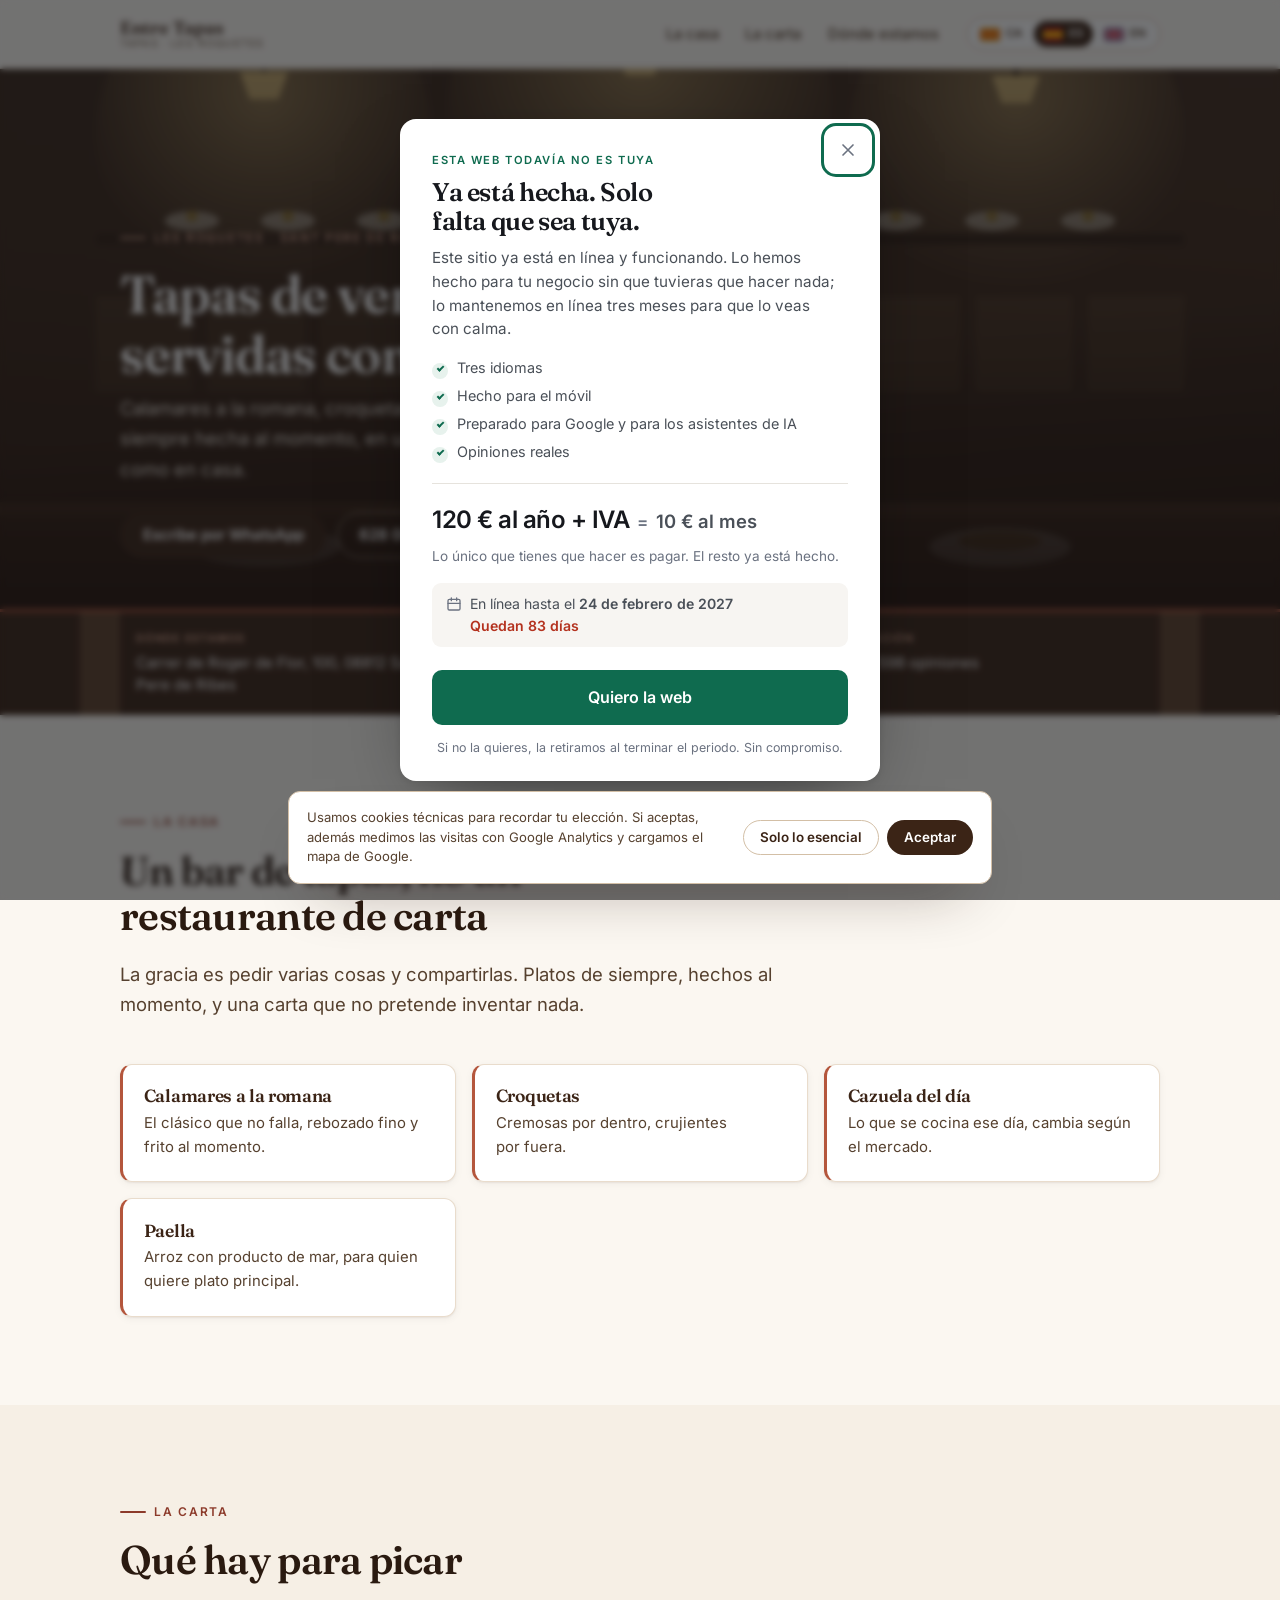
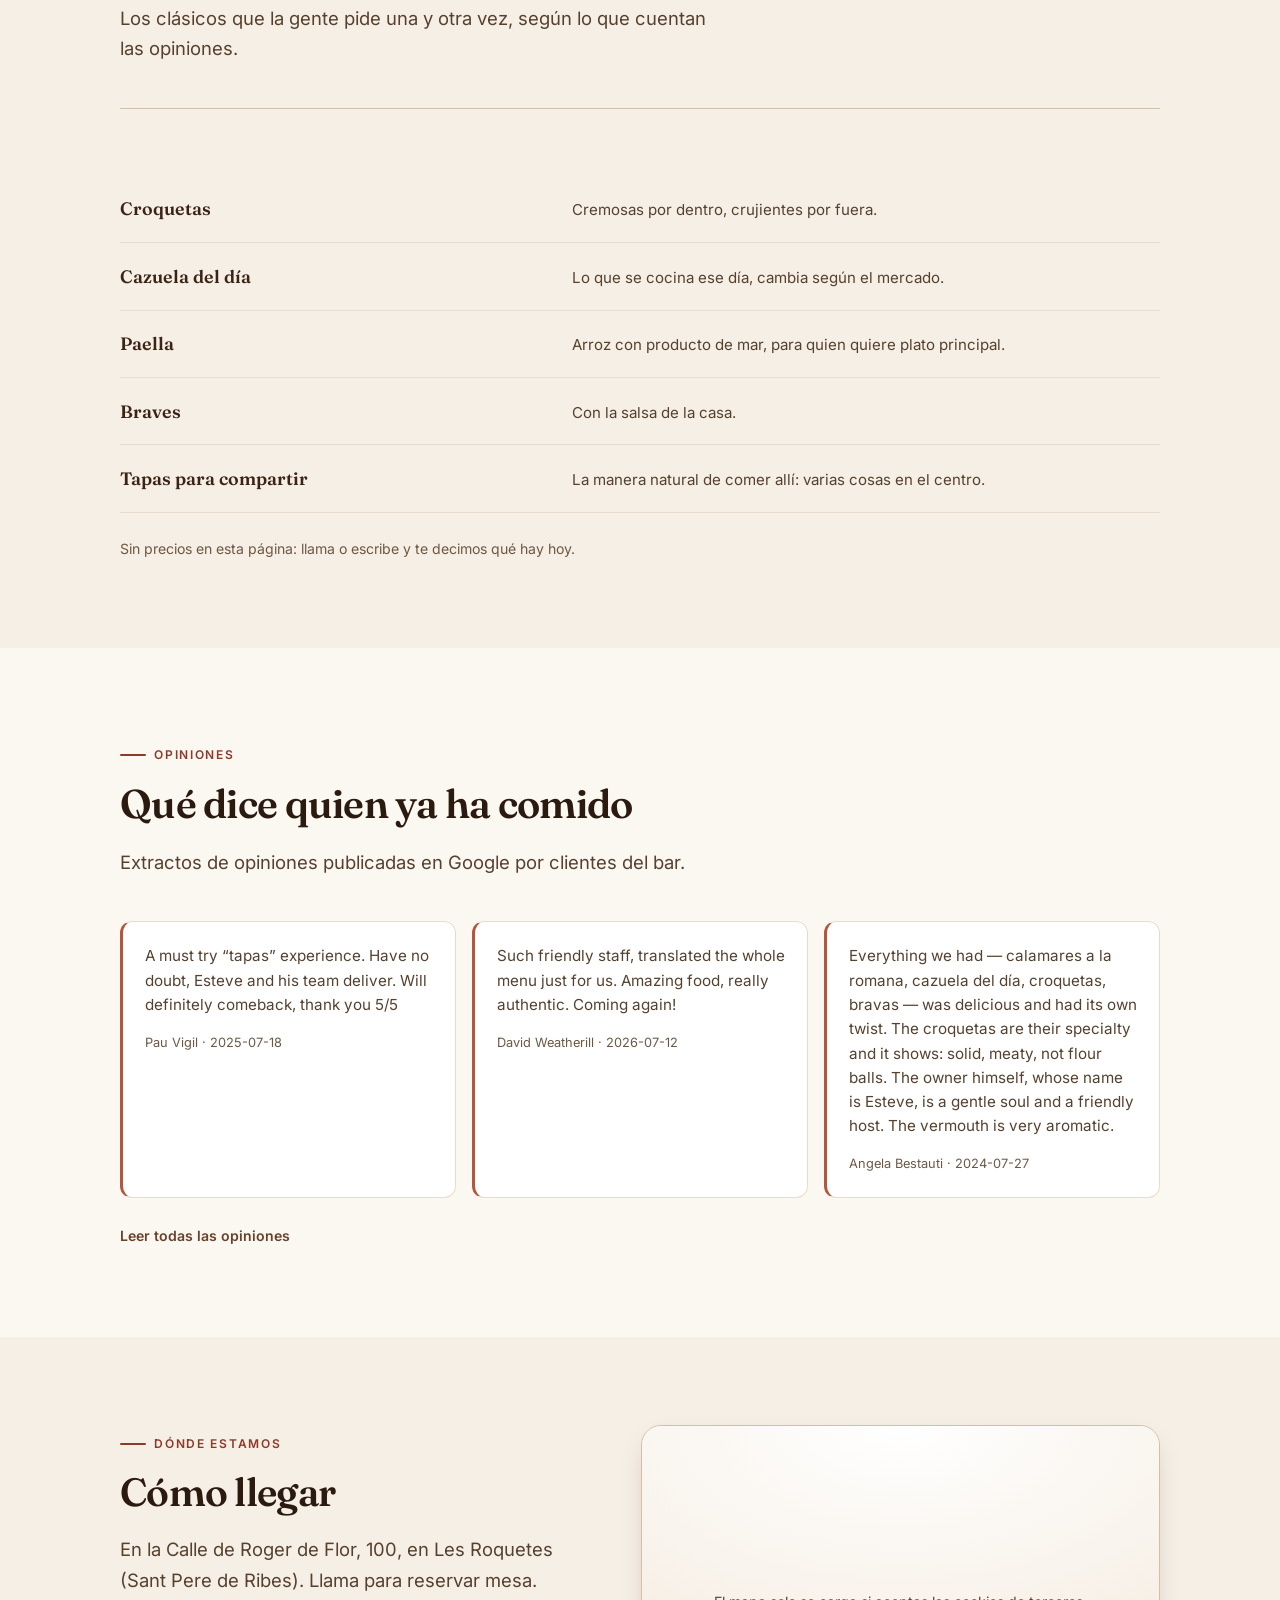
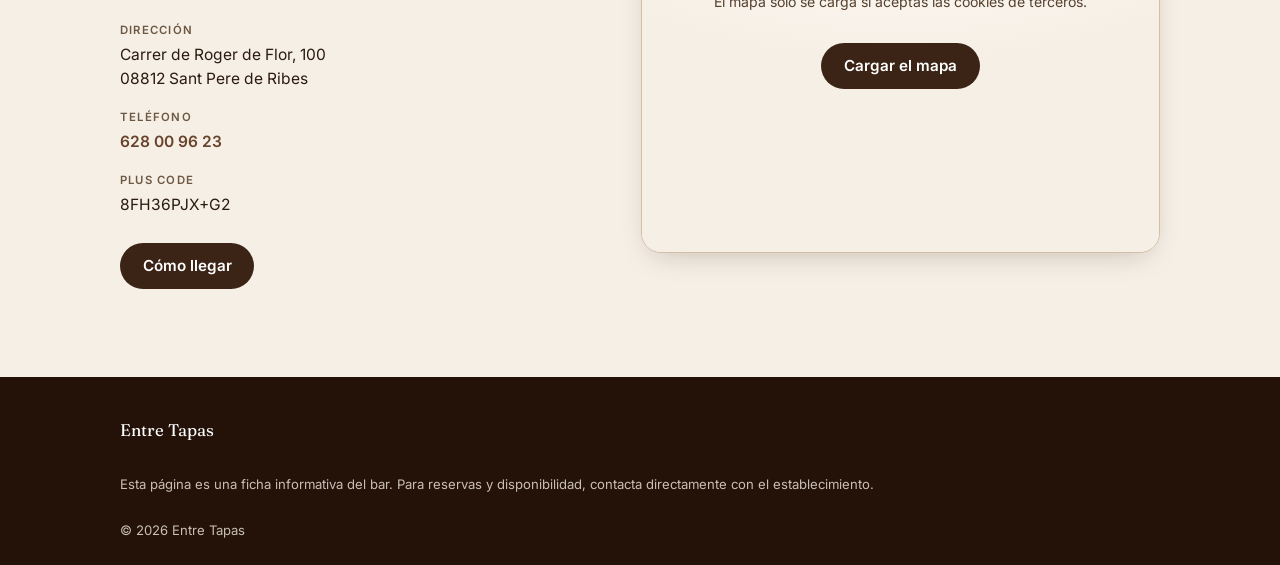
<file: es/index.html>
<!DOCTYPE html>
<html lang="es" dir="ltr">
<head>
<meta charset="utf-8">
<meta name="viewport" content="width=device-width, initial-scale=1">
<title>Entre Tapas · Tapas de verdad en Les Roquetes</title>
<meta name="description" content="Tapas, calamares a la romana, croquetes y paella en la Calle de Roger de Flor, 100, Les Roquetes (Sant Pere de Ribes). Cocina de siempre, trato de casa. Reserva: 628 00 96 23.">
<meta name="theme-color" content="#3b2416">
<meta name="robots" content="index, follow">
<link rel="canonical" href="https://entre-tapas.vilanovailageltru.info/es/">
<meta property="og:type" content="website">
<meta property="og:site_name" content="Entre Tapas">
<meta property="og:title" content="Entre Tapas · Tapas de verdad en Les Roquetes">
<meta property="og:description" content="Tapas, calamares a la romana, croquetes y paella en la Calle de Roger de Flor, 100, Les Roquetes (Sant Pere de Ribes). Cocina de siempre, trato de casa. Reserva: 628 00 96 23.">
<meta property="og:locale" content="es_ES">
<meta property="og:url" content="https://entre-tapas.vilanovailageltru.info/es/">
<meta property="og:image" content="https://entre-tapas.vilanovailageltru.info/assets/img/og-image.jpg">
<meta name="twitter:card" content="summary_large_image">

<link rel="alternate" hreflang="ca-ES" href="https://entre-tapas.vilanovailageltru.info/">

<link rel="alternate" hreflang="es-ES" href="https://entre-tapas.vilanovailageltru.info/es/">

<link rel="alternate" hreflang="en-GB" href="https://entre-tapas.vilanovailageltru.info/en/">

<link rel="alternate" hreflang="x-default" href="https://entre-tapas.vilanovailageltru.info/">

<link rel="icon" href="../assets/img/favicon.svg" type="image/svg+xml">
<link rel="manifest" href="../site.webmanifest">
<link rel="preload" href="../assets/fonts/fraunces-latin.woff2" as="font" type="font/woff2" crossorigin>
<link rel="preload" href="../assets/fonts/inter-latin.woff2" as="font" type="font/woff2" crossorigin>
<link rel="stylesheet" href="../assets/css/components.css">
<link rel="stylesheet" href="../assets/css/header-tools.css">
<link rel="stylesheet" href="../assets/css/styles.css">
<link rel="stylesheet" href="../assets/css/offer-panel.css">

<script>
  (function () {
    var ID='G-71LT2Q093H', KEY='cookie-consent-v1', accepted=false;
    try { accepted = localStorage.getItem(KEY) === 'accepted'; } catch (e) {}
    window.dataLayer = window.dataLayer || [];
    window.gtag = function(){ window.dataLayer.push(arguments); };
    gtag('js', new Date());
    gtag('consent','default',{ad_storage:'denied',ad_user_data:'denied',ad_personalization:'denied',analytics_storage:'denied'});
    function load(){ if(window.__gaLoaded) return; window.__gaLoaded=true;
      var s=document.createElement('script'); s.async=true;
      s.src='https://www.googletagmanager.com/gtag/js?id='+ID; document.head.appendChild(s); gtag('config', ID); }
    function grant(){ load(); gtag('consent','update',{ad_storage:'granted',ad_user_data:'granted',ad_personalization:'granted',analytics_storage:'granted'}); }
    window.__analyticsConsent=function(ok){ try{localStorage.setItem(KEY, ok?'accepted':'essential');}catch(e){}
      if(ok) grant(); };
    if (accepted) grant();
  })();
</script>
<script type="application/ld+json">{
  "@context": "https://schema.org",
  "@type": "Restaurant",
  "@id": "https://entre-tapas.vilanovailageltru.info/#business",
  "name": "Entre Tapas",
  "url": "https://entre-tapas.vilanovailageltru.info",
  "image": "https://entre-tapas.vilanovailageltru.info/assets/img/og-image.jpg",
  "telephone": "+34 628 00 96 23",
  "address": {
    "@type": "PostalAddress",
    "streetAddress": "Carrer de Roger de Flor, 100",
    "postalCode": "08812",
    "addressLocality": "Sant Pere de Ribes",
    "addressRegion": "Barcelona",
    "addressCountry": "ES"
  },
  "geo": {
    "@type": "GeoCoordinates",
    "latitude": 41.2312701,
    "longitude": 1.747625
  },
  "hasMap": "https://maps.google.com/?cid=12826023967382182324",
  "inLanguage": "es",
  "acceptsReservations": "https://schema.org/True",
  "aggregateRating": {
    "@type": "AggregateRating",
    "ratingValue": 4.9,
    "reviewCount": 598,
    "bestRating": 5,
    "worstRating": 1
  }
}</script>
</head>
<body>
<a class="skip-link" href="#main">Ir al contenido principal</a>

<header class="header">
  <div class="wrap header__inner">
    <a class="brand" href="../">
      <span class="brand__name">Entre Tapas</span>
      <span class="brand__sub">Tapas · Les Roquetes</span>
    </a>
    <nav class="nav" id="site-nav" data-open="false" aria-label="Navegación principal">
      <a href="#tostados">La casa</a>
      <a href="#carta">La carta</a>
      <a href="#visitanos">Dónde estamos</a>
    </nav>
    <div class="header__tools">
      <nav class="langs" aria-label="Cambiar de idioma">
        
        <a class="langs__link" href="../" hreflang="ca" lang="ca">
          <span class="langs__flag" aria-hidden="true"><svg viewBox="0 0 24 16"><rect width="24" height="16" fill="#fcdd09"/><g fill="#da121a"><rect y="1.7778" width="24" height="1.7778"/><rect y="5.3334" width="24" height="1.7778"/><rect y="8.889" width="24" height="1.7778"/><rect y="12.4446" width="24" height="1.7778"/></g></svg></span>
          <span class="langs__code">ca</span>
          <span class="sr-only">Català</span>
        </a>
        
        <a class="langs__link" href="../es/" hreflang="es" lang="es" aria-current="true">
          <span class="langs__flag" aria-hidden="true"><svg viewBox="0 0 24 16"><rect width="24" height="16" fill="#c60b1e"/><rect y="4" width="24" height="8" fill="#ffc400"/></svg></span>
          <span class="langs__code">es</span>
          <span class="sr-only">Español</span>
        </a>
        
        <a class="langs__link" href="../en/" hreflang="en" lang="en">
          <span class="langs__flag" aria-hidden="true"><svg viewBox="0 0 24 16"><rect width="24" height="16" fill="#00247d"/><path d="M0 0 24 16M24 0 0 16" stroke="#fff" stroke-width="3.2"/><path d="M0 0 24 16M24 0 0 16" stroke="#cf142b" stroke-width="1.6"/><path d="M12 0v16M0 8h24" stroke="#fff" stroke-width="5.2"/><path d="M12 0v16M0 8h24" stroke="#cf142b" stroke-width="3"/></svg></span>
          <span class="langs__code">en</span>
          <span class="sr-only">English</span>
        </a>
        
      </nav>
      <button class="nav-toggle" type="button" aria-expanded="false" aria-controls="site-nav" aria-label="Abrir menú de navegación">
        <svg viewBox="0 0 24 24" width="22" height="22" fill="none" stroke="currentColor" stroke-width="2" stroke-linecap="round" aria-hidden="true"><path d="M4 7h16M4 12h16M4 17h16"/></svg>
      </button>
    </div>
  </div>
</header>

<main id="main">
  <section class="hero" aria-labelledby="hero-title">
    <img class="hero__art" src="../assets/img/poster.svg" alt="" width="1600" height="900" fetchpriority="high" decoding="async" aria-hidden="true">
    <div class="wrap hero__body">
      <p class="eyebrow">Les Roquetes · Sant Pere de Ribes</p>
      <h1 id="hero-title">Tapas de verdad, servidas con ganas</h1>
      <p class="hero__lede">Calamares a la romana, croquetas, cazuela del día y paella. Cocina de siempre hecha al momento, en un bar donde Esteve y su equipo te atienden como en casa.</p>
      <div class="hero__actions">
        
        <a class="btn btn--primary" href="https://wa.me/34628009623" target="_blank" rel="noopener">Escribe por WhatsApp</a>
        
        <a class="btn btn--ghost" href="tel:+34 628 00 96 23">628 00 96 23</a>
      </div>
    </div>
  </section>

  <section class="strip" aria-label="Información práctica">
    <div class="wrap strip__grid">
      <div><span class="strip__k">Dónde estamos</span><span class="strip__v">Carrer de Roger de Flor, 100, 08812 Sant Pere de Ribes</span></div>
      <div><span class="strip__k">Pedidos</span><span class="strip__v">Por teléfono o WhatsApp</span></div>
      <div><span class="strip__k">Valoración</span><span class="strip__v">4.9/5 · 598 opiniones</span></div>
    </div>
  </section>

  <section class="section roast" id="tostados" aria-labelledby="roast-title">
    <div class="wrap">
      <div class="head reveal">
        <p class="eyebrow">La casa</p>
        <h2 id="roast-title">Un bar de tapas, no un restaurante de carta</h2>
        <p class="lead">La gracia es pedir varias cosas y compartirlas. Platos de siempre, hechos al momento, y una carta que no pretende inventar nada.</p>
      </div>
      <ul class="roastgrid">
        
        <li class="bean reveal"><h3>Calamares a la romana</h3><p>El clásico que no falla, rebozado fino y frito al momento.</p></li>
        
        <li class="bean reveal"><h3>Croquetas</h3><p>Cremosas por dentro, crujientes por fuera.</p></li>
        
        <li class="bean reveal"><h3>Cazuela del día</h3><p>Lo que se cocina ese día, cambia según el mercado.</p></li>
        
        <li class="bean reveal"><h3>Paella</h3><p>Arroz con producto de mar, para quien quiere plato principal.</p></li>
        
      </ul>
    </div>
  </section>

  <section class="section section--tint carta" id="carta" aria-labelledby="carta-title">
    <div class="wrap">
      <div class="head reveal">
        <p class="eyebrow">La carta</p>
        <h2 id="carta-title">Qué hay para picar</h2>
        <p class="lead">Los clásicos que la gente pide una y otra vez, según lo que cuentan las opiniones.</p>
      </div>
      <dl class="pricelist">
        
        <div class="pricelist__row reveal"><dt>Calamares a la romana</dt><dd>El clásico que no falla, rebozado fino y frito al momento.</dd></div>
        
        <div class="pricelist__row reveal"><dt>Croquetas</dt><dd>Cremosas por dentro, crujientes por fuera.</dd></div>
        
        <div class="pricelist__row reveal"><dt>Cazuela del día</dt><dd>Lo que se cocina ese día, cambia según el mercado.</dd></div>
        
        <div class="pricelist__row reveal"><dt>Paella</dt><dd>Arroz con producto de mar, para quien quiere plato principal.</dd></div>
        
        <div class="pricelist__row reveal"><dt>Braves</dt><dd>Con la salsa de la casa.</dd></div>
        
        <div class="pricelist__row reveal"><dt>Tapas para compartir</dt><dd>La manera natural de comer allí: varias cosas en el centro.</dd></div>
        
      </dl>
      <p class="note">Sin precios en esta página: llama o escribe y te decimos qué hay hoy.</p>
    </div>
  </section>

  <section class="section guestvoices" id="reviews" aria-labelledby="reviews-title">
    <div class="wrap">
      <div class="head reveal">
        <p class="eyebrow">Opiniones</p>
        <h2 id="reviews-title">Qué dice quien ya ha comido</h2>
        <p class="lead">Extractos de opiniones publicadas en Google por clientes del bar.</p>
      </div>
      <div class="quotes">
        
        <figure class="quote reveal">
          <blockquote><p>A must try “tapas” experience. Have no doubt, Esteve and his team deliver. Will definitely comeback, thank you 5/5</p></blockquote>
          <figcaption>Pau Vigil · 2025-07-18</figcaption>
        </figure>
        
        <figure class="quote reveal">
          <blockquote><p>Such friendly staff, translated the whole menu just for us. Amazing food, really authentic. Coming again!</p></blockquote>
          <figcaption>David Weatherill · 2026-07-12</figcaption>
        </figure>
        
        <figure class="quote reveal">
          <blockquote><p>Everything we had — calamares a la romana, cazuela del día, croquetas, bravas — was delicious and had its own twist. The croquetas are their specialty and it shows: solid, meaty, not flour balls. The owner himself, whose name is Esteve, is a gentle soul and a friendly host. The vermouth is very aromatic.</p></blockquote>
          <figcaption>Angela Bestauti · 2024-07-27</figcaption>
        </figure>
        
      </div>
      <a class="morelink" href="https://www.google.com/maps/place//data=!4m4!3m3!1s0x12a387e1ad257dc5:0xb1ff30d7d87619b4!9m1!1b1" target="_blank" rel="noopener">Leer todas las opiniones</a>
    </div>
  </section>

  <section class="section section--tint location" id="visitanos" aria-labelledby="visit-title">
    <div class="wrap visit">
      <div class="reveal">
        <p class="eyebrow">Dónde estamos</p>
        <h2 id="visit-title">Cómo llegar</h2>
        <p class="lead">En la Calle de Roger de Flor, 100, en Les Roquetes (Sant Pere de Ribes). Llama para reservar mesa.</p>
        <dl class="visitlist">
          <div><dt>Dirección</dt><dd>Carrer de Roger de Flor, 100<br>08812 Sant Pere de Ribes</dd></div>
          <div><dt>Teléfono</dt><dd><a href="tel:+34 628 00 96 23">628 00 96 23</a></dd></div>
          <div><dt>Plus Code</dt><dd>8FH36PJX+G2</dd></div>
        </dl>
        <div class="visit__actions">
          <a class="btn btn--primary" href="https://www.google.com/maps/dir/?api=1&amp;destination=41.2312701,1.747625" target="_blank" rel="noopener">Cómo llegar</a>
        </div>
      </div>
      <div class="mapshell" id="map-shell" data-map-loaded="false">
        <div class="mapgate"><p>El mapa solo se carga si aceptas las cookies de terceros.</p><button class="btn btn--primary" type="button" data-map-load>Cargar el mapa</button></div>
        <template id="map-template">
          <iframe title="Mapa con la ubicación de Entre Tapas en Les Roquetes" src="https://www.google.com/maps?q=41.2312701,1.747625&amp;hl=es&amp;z=16&amp;output=embed" width="600" height="450" loading="lazy" referrerpolicy="no-referrer-when-downgrade" allowfullscreen></iframe>
        </template>
      </div>
    </div>
  </section>
</main>

<footer class="footer">
  <div class="wrap footer__inner">
    <p class="footer__name">Entre Tapas</p>
    <p class="footer__meta">Esta página es una ficha informativa del bar. Para reservas y disponibilidad, contacta directamente con el establecimiento.</p>
    <p class="footer__meta">© <span id="year">2026</span> Entre Tapas</p>
  </div>
</footer>

<div class="cookies" id="cookiebar" role="region" aria-label="Más información" data-visible="false">
  <p>Usamos cookies técnicas para recordar tu elección. Si aceptas, además medimos las visitas con Google Analytics y cargamos el mapa de Google.</p>
  <div class="cookies__actions">
    <button class="btn btn--ghost btn--sm" type="button" data-cookie="essential">Solo lo esencial</button>
    <button class="btn btn--primary btn--sm" type="button" data-cookie="accept">Aceptar</button>
  </div>
</div>

<script src="../assets/js/components.js" defer></script>
<script src="../assets/js/main.js" defer></script>

<script type="application/json" id="sm-offer-config">{"offerEnds":"2027-02-24","offerEndsLabel":"24 de febrero de 2027","buyUrl":"","offerEmail":"","phoneE164":"+34 628 00 96 23","copy":{"kicker":"Esta web todavía no es tuya","title":"Ya está hecha. Solo falta que sea tuya.","lead":"Este sitio ya está en línea y funcionando. Lo hemos hecho para tu negocio sin que tuvieras que hacer nada; lo mantenemos en línea tres meses para que lo veas con calma.","features":["Tres idiomas","Hecho para el móvil","Preparado para Google y para los asistentes de IA","Opiniones reales"],"priceYear":"120 € al año + IVA","priceMonth":"10 € al mes","priceNote":"Lo único que tienes que hacer es pagar. El resto ya está hecho.","until":"En línea hasta el","days":"Quedan {n} días","cta":"Quiero la web","buy":"Quiero la web","buyPhone":"Llama y quédate con ella","contact":"Habla con nosotros","call":"Llámanos","close":"Cerrar","pill":"Esta web todavía no es tuya","foot":"Si no la quieres, la retiramos al terminar el periodo. Sin compromiso."}}</script>
<script src="../assets/js/offer-panel.js" defer></script>

<script src="../assets/js/header-tools.js" defer></script>
</body>
</html>
</file>
<file: assets/css/components.css>
/* ==========================================================================
   Shared UI components — the canonical source for every generated site.
   Repo: yourdataweb/site-components
   Vendored into each site at assets/css/components.css and pinned by
   src/components.lock (sha256). Do not edit the copy inside a site: change
   this file, bump VERSION, and re-run scripts/sync-shared.mjs everywhere.

   Each site sets only the custom properties; the rules stay identical, so a
   fix here reaches every site instead of drifting into eight variants.
   ========================================================================== */

/* ---------- visually hidden, but readable by assistive tech ---------- */
.sr-only {
  position: absolute;
  width: 1px;
  height: 1px;
  padding: 0;
  margin: -1px;
  overflow: hidden;
  clip: rect(0 0 0 0);
  white-space: nowrap;
  border: 0;
}

/* ---------- skip link ---------- */
.skip-link {
  position: absolute;
  left: -9999px;
  top: 0;
  z-index: 100;
  padding: .75rem 1.25rem;
  border-radius: 0 0 6px 0;
  background: var(--shared-ink, #10222a);
  color: #fff;
  text-decoration: none;
}
.skip-link:focus { left: 0; }

/* ---------- language switch ----------
   Site overrides, set in its own :root:
     --langs-bg --langs-border --langs-ink --langs-active-bg --langs-active-ink
   Geometry is fixed on purpose: a flags-only variant made the pill narrower
   than the flag plus its padding, so the active background bled past the flag,
   and a per-site height meant the bar never aligned with the button beside it.
   -------------------------------------------------------------------------- */
.langs {
  display: inline-flex;
  align-items: center;
  gap: 2px;
  height: 32px;
  padding: 0 3px;
  border: 1px solid var(--langs-border, #d8dee2);
  border-radius: 999px;
  background: var(--langs-bg, #fff);
  box-sizing: border-box;
}
.langs__link {
  display: inline-flex;
  align-items: center;
  justify-content: center;
  gap: 6px;
  height: 26px;
  padding: 0 9px;
  border-radius: 999px;
  text-decoration: none;
  line-height: 1;
  color: var(--langs-ink, #40565f);
  transition: background-color .15s ease, color .15s ease;
}
.langs__link:hover { background: rgba(0, 0, 0, .06); }
.langs__link[aria-current="true"] {
  background: var(--langs-active-bg, #0e2f3d);
  color: var(--langs-active-ink, #fff);
}
.langs__link[aria-current="true"]:hover { background: var(--langs-active-bg, #0e2f3d); }

/* The flag markup is a bare <svg> with only a viewBox, so it sizes itself and
   would overflow the pill; the box is a hard size that clips it. */
.langs__flag {
  display: block;
  flex: none;
  width: 20px;
  height: 13px;
  border-radius: 2px;
  overflow: hidden;
  box-shadow: 0 0 0 1px rgba(0, 0, 0, .12);
}
.langs__flag svg {
  display: block;
  width: 20px;
  height: 13px;
}
.langs__code {
  font-size: .72rem;
  font-weight: 600;
  letter-spacing: .05em;
  text-transform: uppercase;
}

@media (max-width: 420px) {
  .langs { height: 30px; }
  .langs__link { height: 24px; padding: 0 7px; gap: 5px; }
  .langs__code { font-size: .68rem; }
}

/* ---------- reveal on scroll ----------
   Only hidden when the script has marked the document: with JS blocked the
   content stays visible instead of every block sitting at opacity 0. */
html.js .reveal {
  opacity: 0;
  transform: translateY(16px);
  transition: opacity .55s ease, transform .55s cubic-bezier(.22, 1, .36, 1);
}
html.js .reveal.is-visible { opacity: 1; transform: none; }
@media (prefers-reduced-motion: reduce) {
  html.js .reveal { opacity: 1; transform: none; transition: none; }
}

/* ---------- invariants ----------
   Restated last so a site's own stylesheet cannot quietly change them. The
   earlier language-switch bugs came from per-site geometry, not from colour. */
.langs {
  height: 32px;
  padding: 0 3px;
  gap: 2px;
  border-radius: 999px;
  border: 1px solid var(--langs-border, #d8dee2);
  background: var(--langs-bg, #fff);
  box-sizing: border-box;
}
.langs__link { height: 26px; padding: 0 9px; gap: 6px; border-radius: 999px; }
.langs__flag { width: 20px; height: 13px; overflow: hidden; flex: none; }
.langs__flag svg { width: 20px; height: 13px; display: block; }

@media (max-width: 420px) {
  .langs { height: 30px; }
  .langs__link { height: 24px; padding: 0 7px; gap: 5px; }
}
</file>
<file: assets/css/header-tools.css>
/* ==========================================================================
   Shared header toolbar — one row at every width.
   Repo: yourdataweb/site-components
   Vendored into each site at assets/css/header-tools.css and pinned by
   src/components.lock.

   Anatomy this operates on (built by header-tools.js):
     <header ...>
       <div class="wrap">                     existing inner wrapper
         <a class="brand">[mark]<span class="sm-name">Business</span></a>
         <nav id="site-nav">…</nav>           drawer on mobile
         <button class="nav-toggle">…</button>
         <div class="sm-tools">               created by the script
           <nav class="langs">…</nav>
           <button class="nav-toggle">…</button>
         </div>
       </div>
     </header>

   Goal: name, menu button and language switch share one row, vertically centred,
   with real gutters. The name is the only flexible item, so a long business name
   truncates instead of pushing the tools onto a second row.
   ========================================================================== */

/* A header inner that wraps is the original defect: the address line and the
   switch fell onto a second row and the bar grew to twice its height. Once the
   toolbar is in place there is one row by construction, so wrapping is off. */
.has-tools [data-tools] > .wrap,
.has-tools [data-tools] > .shell,
.has-tools [data-tools] > .container,
.has-tools [data-tools][class*="inner"] {
  flex-wrap: nowrap;
}

/* The tools container is the anchor: it sits at the right edge of the bar. */
.sm-tools {
  display: flex;
  align-items: center;
  gap: .5rem;
  /* Never grows; may shrink only as a last resort. The identity owns the flexible
     slot, so the row cannot become wider than the viewport. */
  flex: none;
  max-width: 100%;
  margin-left: auto;
}

/* Anything still marked as "belongs on the bar" is aligned to the same centre line,
   so a switch left outside .sm-tools cannot drift a few pixels off the button. */
.has-tools .langs,
.has-tools .nav-toggle,
.has-tools .navbtn {
  align-self: center;
}

/* The name is the only item allowed to shrink. min-width:0 is what actually lets
   flex truncate instead of overflowing; without it the text refuses to compress
   and shoves the tools off the row. */
.sm-parent-safe {
  min-width: 0;
}

.has-tools .sm-name {
  display: block;
  min-width: 0;
  overflow: hidden;
  text-overflow: ellipsis;
  white-space: nowrap;
}

/* The identity link wraps the mark and the name; it must be able to shrink while
   the mark itself never does. Sites that put `margin-right: auto` on the brand to
   push the switch away are neutralised: the toolbar owns that spacing now, and the
   leftover margin was what made one header 98px tall. */
.has-tools .sm-name {
  /* A long single word ("BRASPAÑA") contributes its full width as min-content and
     forces the row wider. Capping it is what lets the toolbar keep its place. */
  max-width: 100%;
}

.has-tools .brand,
.has-tools .identity,
.has-tools .marchio,
.has-tools .logo,
.has-tools .mark,
.has-tools .sign {
  margin-right: 0;
}
.has-tools .sm-name {
  /* A long single word ("BRASPAÑA") contributes its full width as min-content and
     forces the row wider. Capping it is what lets the toolbar keep its place. */
  max-width: 100%;
}

.has-tools .brand,
.has-tools .identity,
.has-tools .marchio,
.has-tools .logo,
.has-tools .sign {
  flex: 1 1 auto;
  min-width: 0;
}

.has-tools .sm-mark,
.has-tools .brand__mark,
.has-tools .identity__mark,
.has-tools .marchio__mark,
.has-tools .logo__mark,
.has-tools .mark__mark,
.has-tools .sign__mark,
.has-tools .brand-mark {
  flex: none;
}

/* ---------------------------------------------------------------- mobile
   Below the drawer breakpoint the bar carries three things in ~330 px of space:
   prune the name to one line at a smaller size, keep the mark visible, and keep
   the switch on 30 px so it lines up with a 38 px button without dominating. */
@media (max-width: 860px) {
  /* The address strip repeats the footer and the contact block; on a phone it is
     what pushes the bar down and leaves the tools on a second line. */
  .sm-strip-note {
    display: none;
  }

  /* A phone link in the bar is redundant next to a call button in the hero and in
     the contact block, and it is the widest thing in the toolbar. Drop it before
     it costs the business its name. */
  .sm-tools .head-phone,
  .sm-tools .topbar__tel,
  .sm-tools .header-phone {
    display: none;
  }

  .has-tools .brand__sub,
  .has-tools .identity__sub,
  .has-tools .marchio__sub,
  .has-tools .logo__sub,
  .has-tools .mark__sub,
  .has-tools .sign__sub,
  .has-tools .brand-sub {
    display: none;
  }

  .has-tools .sm-name {
    font-size: 1rem;
    line-height: 1.2;
  }

  .sm-tools {
    gap: .4rem;
  }
}

/* Very narrow: the mark plus a 6-character name plus two controls is the floor.
   Tighten gutters rather than dropping the language switch — a visitor with a
   phone is exactly who needs it. */
@media (max-width: 380px) {
  .sm-tools {
    gap: .3rem;
  }
  .has-tools .sm-name {
    font-size: .92rem;
  }
}
</file>
<file: assets/css/styles.css>
/* ============================================================
   Braspaña Sabores — Brazilian street-food café
   Warm coffee-and-caramel palette; a photo-led hero, a bean
   grid for what the kitchen makes, a price-free list for the
   menu. No restaurant components.
   ============================================================ */

@font-face { font-family:"Fraunces"; font-style:normal; font-weight:400 700; font-display:swap;
  src:url("../fonts/fraunces-latin.woff2") format("woff2");
  unicode-range:U+0000-00FF,U+0131,U+0152-0153,U+02BB-02BC,U+02C6,U+02DA,U+02DC,U+2000-206F,U+2074,U+20AC,U+2122,U+2191,U+2193,U+2212,U+2215,U+FEFF,U+FFFD; }
@font-face { font-family:"Inter"; font-style:normal; font-weight:400 600; font-display:swap;
  src:url("../fonts/inter-latin.woff2") format("woff2");
  unicode-range:U+0000-00FF,U+0131,U+0152-0153,U+02BB-02BC,U+02C6,U+02DA,U+02DC,U+2000-206F,U+2074,U+20AC,U+2122,U+2191,U+2193,U+2212,U+2215,U+FEFF,U+FFFD; }

:root {
  --coffee-950: #241209;
  --coffee-900: #3b2416;
  --coffee-800: #4e3120;
  --coffee-700: #68432b;
  --caramel-600: #8c3a2a;
  --caramel-500: #b4563c;
  --caramel-300: #d9a48c;
  --caramel-100: #f6e2da;

  --paper-50: #fbf7f1;
  --paper-100: #f6efe5;
  --paper-200: #e9dccc;
  --paper-300: #d3bfa6;

  --ink: #2a1a10;
  --ink-soft: #56412f;
  --ink-mute: #6d5844;

  --radius-sm: 6px;
  --radius: 12px;
  --radius-lg: 20px;
  --shadow-sm: 0 1px 2px rgba(36,18,9,.06), 0 2px 8px rgba(36,18,9,.05);
  --shadow: 0 10px 30px -12px rgba(36,18,9,.26);
  --shadow-lg: 0 30px 60px -30px rgba(36,18,9,.45);

  /* Layout tokens — never replace this block when retheming. */
  --wrap: 1120px;
  --pad: clamp(1.125rem, 4vw, 2.5rem);
  --section-y: clamp(3.25rem, 7vw, 5.5rem);

  --font-display: "Fraunces", Georgia, "Times New Roman", serif;
  --font-sans: "Inter", -apple-system, BlinkMacSystemFont, "Segoe UI", Roboto, Helvetica, Arial, sans-serif;

  /* Shared component tokens */
  --langs-bg: #ffffff;
  --langs-border: #d3bfa6;
  --langs-ink: #56412f;
  --langs-active-bg: #3b2416;
  --langs-active-ink: #ffffff;
  --shared-ink: #241209;

  color-scheme: light;
}

*,*::before,*::after { box-sizing:border-box; }
html { -webkit-text-size-adjust:100%; scroll-behavior:smooth; scroll-padding-top:5rem; }
body {
  margin:0; background:var(--paper-50); color:var(--ink);
  font-family:var(--font-sans); font-size:1.0625rem; line-height:1.65;
  -webkit-font-smoothing:antialiased; overflow-x:hidden;
}
img,svg,iframe { max-width:100%; }
img { height:auto; display:block; }
h1,h2,h3 { font-family:var(--font-display); font-weight:600; line-height:1.14; letter-spacing:-.018em; margin:0 0 .5em; text-wrap:balance; }
p { margin:0 0 1em; text-wrap:pretty; }
p:last-child { margin-bottom:0; }
a { color:var(--coffee-700); }
a:hover { color:var(--caramel-600); }
ul,ol,dl { margin:0; padding:0; list-style:none; }
:where(a,button):focus-visible { outline:3px solid var(--caramel-600); outline-offset:3px; border-radius:4px; }
::selection { background:var(--caramel-300); color:var(--coffee-950); }

.wrap { width:100%; max-width:var(--wrap); margin-inline:auto; padding-inline:var(--pad); }
.section { padding-block:var(--section-y); }
.section--tint { background:var(--paper-100); }

.eyebrow { display:inline-flex; align-items:center; gap:.55rem; font-size:.75rem; font-weight:600;
  letter-spacing:.14em; text-transform:uppercase; color:var(--caramel-600); margin:0 0 1rem; }
.eyebrow::before { content:""; width:1.6rem; height:2px; background:currentColor; border-radius:2px; }
.lead { font-size:clamp(1.02rem,.97rem + .3vw,1.15rem); color:var(--ink-soft); max-width:58ch; }
.head { max-width:44rem; margin-bottom:clamp(1.75rem,4vw,2.75rem); }
.head h2 { font-size:clamp(1.7rem,1.15rem + 2.1vw,2.5rem); }

/* ---------- header ---------- */
.header { position:sticky; top:0; z-index:50; background:rgba(251,247,241,.95);
  backdrop-filter:blur(12px); border-bottom:1px solid var(--paper-200); }
.header__inner { display:flex; align-items:center; gap:1rem; min-height:4.25rem; flex-wrap:wrap; }
.brand { display:flex; flex-direction:column; line-height:1.14; text-decoration:none; color:var(--coffee-900); margin-right:auto; }
.brand:hover { color:var(--coffee-900); }
.brand__name { font-family:var(--font-display); font-size:1.12rem; font-weight:600; }
.brand__sub { font-size:.66rem; letter-spacing:.11em; text-transform:uppercase; color:var(--ink-mute); }
.nav { display:flex; gap:.15rem; }
.nav a { display:block; padding:.5rem .75rem; border-radius:999px; text-decoration:none;
  color:var(--ink-soft); font-size:.92rem; font-weight:500; white-space:nowrap; }
.nav a:hover { background:var(--paper-100); color:var(--coffee-900); }
.header__tools { display:flex; align-items:center; gap:.6rem; flex-wrap:wrap; justify-content:flex-end; }
.nav-toggle { display:none; align-items:center; justify-content:center; width:2.6rem; height:2.6rem;
  border:1px solid var(--paper-300); border-radius:var(--radius-sm); background:transparent;
  color:var(--coffee-900); cursor:pointer; }
.nav-toggle:hover { background:var(--paper-100); }

/* ---------- buttons ---------- */
.btn { display:inline-flex; align-items:center; justify-content:center; gap:.5rem;
  padding:.8rem 1.35rem; border-radius:999px; border:1.5px solid transparent;
  font-family:var(--font-sans); font-size:.95rem; font-weight:600; line-height:1.2;
  text-decoration:none; cursor:pointer;
  transition:background-color .18s ease,color .18s ease,border-color .18s ease,transform .18s ease; }
.btn:hover { transform:translateY(-1px); }
.btn--primary { background:var(--coffee-900); color:#fff; }
.btn--primary:hover { background:var(--coffee-800); color:#fff; }
.btn--ghost { background:transparent; border-color:var(--paper-300); color:var(--coffee-900); }
.btn--ghost:hover { background:#fff; border-color:var(--caramel-300); color:var(--coffee-900); }
.btn--sm { padding:.5rem 1rem; font-size:.84rem; }

/* ---------- hero ---------- */
.hero { position:relative; background:var(--coffee-950); color:var(--paper-50); overflow:hidden; isolation:isolate; min-height:clamp(22rem,60vh,34rem); display:flex; align-items:flex-end; }
.hero::after { content:""; position:absolute; inset:0; z-index:0;
  background:linear-gradient(to top, rgba(36,18,9,.94) 0%, rgba(36,18,9,.62) 46%, rgba(36,18,9,.25) 100%); }
.hero__media { margin:0; position:relative; }
.hero__art { position:absolute; inset:0; width:100%; height:100%; object-fit:cover; object-position:center 45%; z-index:0; }
.hero__media figcaption { position:absolute; inset:auto 0 0 0; padding:.4rem .8rem; font-size:.66rem;
  text-align:right; color:rgba(251,247,241,.9);
  background:linear-gradient(to top,rgba(36,18,9,.9),rgba(36,18,9,0)); }
.hero__media figcaption a { color:inherit; text-decoration:underline; }
.hero__body { position:relative; z-index:1; padding-block:clamp(2rem,4vw,3.25rem); }
.hero__body .eyebrow { color:var(--caramel-300); }
.hero h1 { font-size:clamp(1.9rem,1.2rem + 3.1vw,3.3rem); color:#fff; max-width:24ch; margin-bottom:.55rem; }
.hero__lede { font-size:clamp(1rem,.96rem + .35vw,1.15rem); color:rgba(246,239,229,.9); max-width:56ch; margin-bottom:1.75rem; }
.hero__actions { display:flex; flex-wrap:wrap; gap:.65rem; }
.hero .btn--ghost { border-color:rgba(246,239,229,.5); color:#fff; }
.hero .btn--ghost:hover { background:rgba(246,239,229,.14); color:#fff; border-color:rgba(246,239,229,.8); }

/* ---------- strip ---------- */
.strip { background:var(--coffee-900); color:var(--paper-50); border-top:3px solid var(--caramel-500); }
.strip__grid { display:grid; grid-template-columns:repeat(3,minmax(0,1fr)); gap:1px; background:rgba(217,169,122,.22); }
.strip__grid > div { background:var(--coffee-900); padding:1.1rem 1rem 1.2rem; }
.strip__k { display:block; font-size:.67rem; font-weight:600; letter-spacing:.12em; text-transform:uppercase;
  color:var(--caramel-300); margin-bottom:.3rem; }
.strip__v { display:block; font-size:.94rem; line-height:1.45; color:#fff; }

/* ---------- what we make ---------- */
.roastgrid { display:grid; grid-template-columns:repeat(auto-fit,minmax(min(100%,16rem),1fr)); gap:1rem; }
.bean { background:#fff; border:1px solid var(--paper-200); border-left:3px solid var(--caramel-500);
  border-radius:var(--radius); padding:1.35rem 1.3rem; box-shadow:var(--shadow-sm); }
.bean h3 { font-size:1.1rem; color:var(--coffee-900); margin-bottom:.35rem; }
.bean p { margin:0; font-size:.93rem; color:var(--ink-soft); line-height:1.6; }

/* ---------- menu list ---------- */
.pricelist { margin:0; border-top:1px solid var(--paper-300); }
.pricelist__row { display:grid; grid-template-columns:minmax(0,5fr) minmax(0,7fr); gap:.75rem 2rem;
  align-items:baseline; padding:1.15rem 0; border-bottom:1px solid var(--paper-200); }
.pricelist dt { font-family:var(--font-display); font-size:1.12rem; font-weight:600; color:var(--coffee-900); }
.pricelist dd { margin:0; font-size:.94rem; line-height:1.55; color:var(--ink-soft); }
.note { margin-top:1.5rem; font-size:.88rem; color:var(--ink-mute); max-width:58ch; }

/* ---------- quotes ---------- */
.quotes { display:grid; grid-template-columns:repeat(auto-fit,minmax(min(100%,17rem),1fr)); gap:1rem; }
.quote { margin:0; background:#fff; border:1px solid var(--paper-200); border-left:3px solid var(--caramel-500);
  border-radius:var(--radius); padding:1.4rem 1.35rem; }
.quote blockquote { margin:0 0 .9rem; }
.quote blockquote p { font-size:.95rem; line-height:1.6; color:var(--ink-soft); }
.quote figcaption { font-size:.8rem; color:var(--ink-mute); }
.morelink { display:inline-flex; align-items:center; gap:.4rem; margin-top:1.65rem;
  font-weight:600; font-size:.88rem; color:var(--coffee-700); text-decoration:none; }
.morelink:hover { text-decoration:underline; }

/* ---------- visit ---------- */
.visit { display:grid; grid-template-columns:minmax(0,.95fr) minmax(0,1.05fr); gap:clamp(1.75rem,4vw,3.25rem); align-items:start; }
.visit h2 { font-size:clamp(1.7rem,1.15rem + 2.1vw,2.45rem); }
.visitlist { display:grid; gap:1.05rem; margin:1.65rem 0; }
.visitlist dt { font-size:.71rem; font-weight:600; letter-spacing:.11em; text-transform:uppercase;
  color:var(--ink-mute); margin-bottom:.2rem; }
.visitlist dd { margin:0; font-size:.97rem; line-height:1.55; color:var(--ink); }
.visitlist dd a { color:var(--coffee-700); font-weight:600; text-decoration:none; }
.visitlist dd a:hover { text-decoration:underline; }
.visit__actions { display:flex; flex-wrap:wrap; gap:.6rem; }

.mapshell { position:relative; min-height:22rem; aspect-ratio:4/3.3; border-radius:var(--radius-lg);
  overflow:hidden; border:1px solid var(--paper-300); box-shadow:var(--shadow); background:var(--paper-100); }
.mapshell iframe { display:block; width:100%; height:100%; border:0; }
.mapgate { position:absolute; inset:0; display:grid; place-content:center; justify-items:center; gap:1rem;
  text-align:center; padding:2rem 1.5rem;
  background:radial-gradient(120% 80% at 50% 0%, #fff, var(--paper-100) 70%); }
.mapgate p { font-size:.88rem; color:var(--ink-soft); max-width:24rem; }
[data-map-loaded="true"] .mapgate { display:none; }

/* ---------- footer ---------- */
.footer { background:var(--coffee-950); color:rgba(246,239,229,.78); padding-block:2.5rem 1.5rem; font-size:.88rem; }
.footer__inner { display:grid; gap:.75rem; }
.footer__name { font-family:var(--font-display); font-size:1.05rem; color:#fff; }
.footer__meta { font-size:.82rem; line-height:1.6; }

/* ---------- cookie bar ---------- */
.cookies { position:fixed; left:50%; bottom:1rem; z-index:90; transform:translate(-50%,160%);
  width:min(calc(100% - 1.5rem),44rem); display:flex; flex-wrap:wrap; align-items:center; gap:.75rem 1rem;
  background:#fff; border:1px solid var(--paper-300); border-radius:var(--radius);
  box-shadow:var(--shadow-lg); padding:1rem 1.1rem; opacity:0; pointer-events:none;
  transition:transform .32s cubic-bezier(.22,1,.36,1),opacity .28s ease; }
.cookies[data-visible="true"] { transform:translate(-50%,0); opacity:1; pointer-events:auto; }
.cookies p { flex:1 1 16rem; margin:0; font-size:.82rem; line-height:1.5; color:var(--ink-soft); }
.cookies__actions { display:flex; gap:.5rem; flex:none; }

/* ---------- responsive ---------- */
@media (max-width:1024px) {
  .visit { grid-template-columns:1fr; }
  .strip__grid { grid-template-columns:1fr 1fr; }
  .pricelist__row { grid-template-columns:1fr; gap:.3rem; }
}
@media (max-width:860px) {
  .nav { position:fixed; inset:4.25rem 0 auto; display:none; background:var(--paper-50);
    border-bottom:1px solid var(--paper-200); box-shadow:var(--shadow); padding:.5rem var(--pad) 1rem; }
  .nav[data-open="true"] { display:grid; gap:.1rem; }
  .nav a { padding:.9rem .4rem; border-bottom:1px solid var(--paper-200); border-radius:0; font-size:1rem; }
  .nav-toggle { display:inline-flex; }
  .brand__sub { display:none; }
}
@media (max-width:640px) {
  body { font-size:1rem; }
  .strip__grid { grid-template-columns:1fr; }
  .hero__media img { height:clamp(11rem,30vh,17rem); }
  .hero__actions { flex-direction:column; align-items:stretch; }
  .hero__actions .btn { width:100%; }
  .mapshell { min-height:17rem; aspect-ratio:1/1; }
  .visit__actions { flex-direction:column; }
  .visit__actions .btn { width:100%; }
  .cookies__actions { width:100%; }
  .cookies__actions .btn { flex:1; }
}
@media print {
  .header, .nav, .cookies, .hero__actions { display:none !important; }
}
</file>
<file: assets/css/offer-panel.css>
/* ==========================================================================
   Offer panel — the conversion surface for a site that is live but unbought.
   Repo: yourdataweb/site-components
   Vendored into each site at assets/css/offer-panel.css and pinned by
   src/components.lock.

   Colour strategy, and why:
   - The site's own accent stays on the site. The panel uses a single high-contrast
     action colour for the primary CTA and nothing else, so the eye has exactly one
     place to go. Two competing accents is the most common reason a dialog gets read
     and not acted on.
   - The primary CTA is the only element on the panel with a filled background. The
     secondary is a quiet outline: it must be findable, not tempting.
   - Urgency is carried by a warm red *only* on the deadline line, never on the CTA.
     A red button reads as error; a red date reads as a deadline.

   The panel is an overlay, never the page: it can be closed and the site content is
   untouched underneath.
   ========================================================================== */

html.sm-offer-open,
html.sm-offer-open body {
  overflow: hidden;
}

/* The cookie notice is a legal surface and must stay reachable while the panel is
   open: a visitor cannot be asked to accept or decline tracking behind a modal. It
   is raised above the backdrop and the panel never covers its bottom edge. */
html.sm-offer-open #cookiebar,
html.sm-offer-open .cookiebar,
html.sm-offer-open #cookie-banner {
  z-index: 300;
}

.sm-offer {
  --offer-ink: #16181d;
  --offer-ink-soft: #4a5058;
  --offer-muted: #6b7280;
  --offer-paper: #ffffff;
  --offer-line: #e6e3dd;
  --offer-action: #0f6b4f;      /* one action colour, WCAG AA on white at 5.9:1 */
  --offer-action-hover: #0b5440;
  --offer-urgent: #b4321f;      /* deadline only */

  position: fixed;
  inset: 0;
  z-index: 200;
  display: flex;
  align-items: center;
  justify-content: center;
  padding: 1rem;
  font-family: Inter, -apple-system, BlinkMacSystemFont, "Segoe UI", Roboto, sans-serif;
  -webkit-font-smoothing: antialiased;
}

.sm-offer__backdrop {
  position: absolute;
  inset: 0;
  background: rgba(16, 18, 22, .58);
  backdrop-filter: blur(3px);
}

.sm-offer__panel {
  position: relative;
  width: min(100%, 30rem);
  max-height: calc(100vh - 2rem);
  overflow-y: auto;
  background: var(--offer-paper);
  color: var(--offer-ink);
  border-radius: 16px;
  padding: 2rem 2rem 1.5rem;
  box-shadow: 0 30px 80px -32px rgba(0, 0, 0, .55), 0 2px 8px rgba(0, 0, 0, .10);
  animation: sm-offer-in .28s cubic-bezier(.22, 1, .36, 1);
}

@keyframes sm-offer-in {
  from { opacity: 0; transform: translateY(12px) scale(.985); }
  to   { opacity: 1; transform: none; }
}
@media (prefers-reduced-motion: reduce) {
  .sm-offer__panel { animation: none; }
}

/* Close: top-right, 44px hit area, muted but not hidden. */
.sm-offer__close {
  position: absolute;
  top: .6rem;
  right: .6rem;
  width: 44px;
  height: 44px;
  display: inline-flex;
  align-items: center;
  justify-content: center;
  border: 0;
  border-radius: 10px;
  background: transparent;
  color: var(--offer-muted);
  cursor: pointer;
}
.sm-offer__close:hover { background: #f3f1ed; color: var(--offer-ink); }
.sm-offer__close:focus-visible { outline: 3px solid var(--offer-action); outline-offset: 2px; }

.sm-offer__kicker {
  margin: 0 0 .55rem;
  font-size: .7rem;
  font-weight: 700;
  letter-spacing: .14em;
  text-transform: uppercase;
  color: var(--offer-action);
}

.sm-offer__title {
  margin: 0 0 .6rem;
  font-family: Fraunces, Georgia, serif;
  font-size: 1.6rem;
  line-height: 1.15;
  letter-spacing: -.015em;
  color: var(--offer-ink);
  padding-right: 2rem;
}

.sm-offer__lead {
  margin: 0 0 1.1rem;
  font-size: .95rem;
  line-height: 1.55;
  color: var(--offer-ink-soft);
}

/* Feature list: scannable, checkmarks, no icons fighting for attention. */
.sm-offer__features {
  margin: 0 0 1.25rem;
  padding: 0;
  list-style: none;
  display: grid;
  gap: .45rem;
}
.sm-offer__feature {
  position: relative;
  padding-left: 1.55rem;
  font-size: .9rem;
  line-height: 1.45;
  color: var(--offer-ink-soft);
}
.sm-offer__feature::before {
  content: "";
  position: absolute;
  left: 0;
  top: .28rem;
  width: 1rem;
  height: 1rem;
  border-radius: 50%;
  background: #e7f2ed;
}
.sm-offer__feature::after {
  content: "";
  position: absolute;
  left: .29rem;
  top: .47rem;
  width: .42rem;
  height: .24rem;
  border-left: 2px solid var(--offer-action);
  border-bottom: 2px solid var(--offer-action);
  transform: rotate(-45deg);
}

/* Price: the yearly figure and its monthly equivalent bound by an equals sign, so
   they cannot be read as two separate charges. */
.sm-offer__price {
  display: flex;
  align-items: baseline;
  flex-wrap: wrap;
  gap: .5rem;
  padding: 1rem 0 .2rem;
  border-top: 1px solid var(--offer-line);
}
.sm-offer__price-year {
  font-size: 1.5rem;
  font-weight: 700;
  letter-spacing: -.02em;
  color: var(--offer-ink);
}
.sm-offer__price-eq {
  font-size: 1.05rem;
  font-weight: 700;
  color: var(--offer-muted);
}
.sm-offer__price-month {
  font-size: 1.15rem;
  font-weight: 600;
  color: var(--offer-ink-soft);
}
.sm-offer__price-note {
  margin: .1rem 0 0;
  font-size: .85rem;
  color: var(--offer-muted);
}

/* Deadline: warm red, the only place colour is allowed to alarm. */
.sm-offer__meta {
  display: flex;
  align-items: flex-start;
  gap: .5rem;
  margin: 1rem 0 0;
  padding: .7rem .85rem;
  background: #f7f5f2;
  border-radius: 9px;
  font-size: .88rem;
  line-height: 1.4;
  color: var(--offer-ink-soft);
}
.sm-offer__meta svg { flex: none; margin-top: .1rem; color: var(--offer-muted); }
.sm-offer__meta.is-urgent { background: #fdf1ee; color: #6d2318; }
.sm-offer__meta.is-urgent svg { color: var(--offer-urgent); }
.sm-offer__meta strong { color: inherit; }
.sm-offer__days { display: block; font-weight: 600; color: var(--offer-urgent); margin-top: .15rem; }

/* Actions: one filled, one outline. */
.sm-offer__actions {
  display: grid;
  gap: .6rem;
  margin-top: 1.4rem;
}
.sm-offer__cta {
  display: inline-flex;
  align-items: center;
  justify-content: center;
  min-height: 52px;
  padding: .9rem 1.25rem;
  border-radius: 10px;
  background: var(--offer-action);
  color: #fff;
  font-size: 1rem;
  font-weight: 700;
  text-decoration: none;
  transition: background-color .15s ease;
}
.sm-offer__cta:hover { background: var(--offer-action-hover); }
.sm-offer__cta:focus-visible { outline: 3px solid var(--offer-action); outline-offset: 3px; }

.sm-offer__secondary {
  display: inline-flex;
  align-items: center;
  justify-content: center;
  min-height: 46px;
  padding: .7rem 1.25rem;
  border: 1px solid var(--offer-line);
  border-radius: 10px;
  color: var(--offer-ink);
  font-size: .93rem;
  font-weight: 600;
  text-decoration: none;
}
.sm-offer__secondary:hover { background: #f7f5f2; }
.sm-offer__secondary:focus-visible { outline: 3px solid var(--offer-action); outline-offset: 3px; }

.sm-offer__foot {
  margin: .9rem 0 0;
  font-size: .78rem;
  line-height: 1.45;
  color: var(--offer-muted);
  text-align: center;
}

/* ---------------------------------------------------------------- mobile
   Full-height sheet on a phone: the desktop dialog wastes the space it has and
   pushes the CTA below the fold once the feature list wraps. */
@media (max-width: 560px) {
  .sm-offer { padding: 0; align-items: flex-end; }
  .sm-offer__panel {
    width: 100%;
    max-height: 92vh;
    border-radius: 18px 18px 0 0;
    padding: 1.6rem 1.25rem 1.25rem;
    animation: sm-offer-up .3s cubic-bezier(.22, 1, .36, 1);
  }
  @keyframes sm-offer-up {
    from { opacity: 0; transform: translateY(24px); }
    to   { opacity: 1; transform: none; }
  }
  .sm-offer__title { font-size: 1.35rem; }
  .sm-offer__price-year { font-size: 1.3rem; }
}

/* ---------------------------------------------------------------- pill
   After closing: small, low-contrast, bottom-left, out of the thumb's path. */
/* `body >` is deliberate: a site stylesheet can define a generic `.sm-offer-pill`
   or reset `position` on buttons, and the last-loaded rule wins. Anchoring the
   selector keeps the pill fixed to the viewport instead of landing in normal flow
   at the bottom of the document, where it is unclickable. */
body > .sm-offer-pill {
  position: fixed !important;
  left: 1rem;
  bottom: 1rem;
  z-index: 190;
  display: inline-flex;
  align-items: center;
  gap: .45rem;
  max-width: calc(100vw - 2rem);
  padding: .6rem .9rem;
  border: 1px solid #ddd8cf;
  border-radius: 999px;
  background: rgba(255, 255, 255, .96);
  color: #16181d;
  font-family: Inter, -apple-system, BlinkMacSystemFont, "Segoe UI", Roboto, sans-serif;
  font-size: .82rem;
  font-weight: 600;
  line-height: 1.2;
  cursor: pointer;
  box-shadow: 0 6px 20px -10px rgba(0, 0, 0, .35);
}
.sm-offer-pill:hover { background: #fff; }
.sm-offer-pill:focus-visible { outline: 3px solid #0f6b4f; outline-offset: 2px; }
.sm-offer-pill svg { flex: none; color: #0f6b4f; }
</file>
